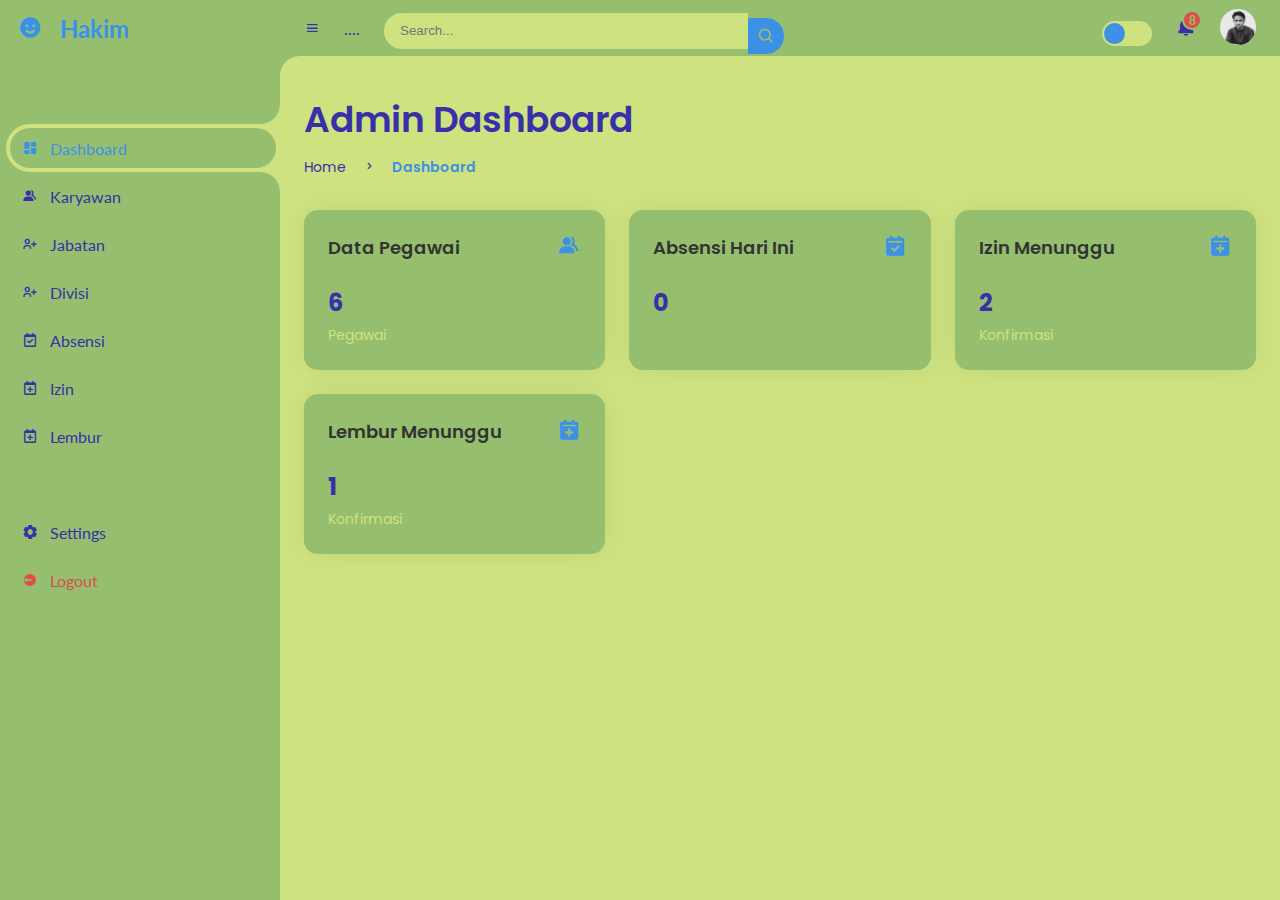
<file: Arif_Rahman_Hakim_05TPLP005/index.html>
<!DOCTYPE html>
<html lang="en">
<head>
	<meta charset="UTF-8">
	<meta name="viewport" content="width=device-width, initial-scale=1.0">

	<!-- Boxicons -->
	<link href='https://unpkg.com/boxicons@2.0.9/css/boxicons.min.css' rel='stylesheet'>
	<!-- My CSS -->
	<link rel="stylesheet" href="style.css">

	<title>Hakim|Sistem informasi Manajemen Karyawan</title>
</head>
<body>


	<!-- SIDEBAR -->
	<section id="sidebar">
		<a href="index.html" class="brand">
			<i class='bx bxs-smile'></i>
			<span class="text">Hakim</span>
		</a>
		<ul class="side-menu top">
			<li class="active">
				<a href="index.html">
					<i class='bx bxs-dashboard' ></i>
					<span class="text">Dashboard</span>
				</a>
			</li>

			<li>
				<a href="karyawan.html">
					<i class='bx bxs-group' ></i>
					<span class="text">Karyawan</span>
				</a>
			</li>
			<li>
				<a href="jabatan.html">
					<i class='bx bx-user-plus' ></i>
					<span class="text">Jabatan</span>
				</a>
			</li>
			<li>
				<a href="divisi.html">
					<i class='bx bx-user-plus' ></i>
					<span class="text">Divisi</span>
				</a>
			</li>
			<li>
				<a href="absensi.html">
					<i class='bx bx-calendar-check' ></i>
					<span class="text">Absensi</span>
				</a>
			</li>
			<li>
				<a href="izin.html">
					<i class='bx bx-calendar-plus' ></i>
					<span class="text">Izin</span>
				</a>
			</li>
			<li>
				<a href="lembur.html">
					<i class='bx bx-calendar-plus' ></i>
					<span class="text">Lembur</span>
				</a>
			</li>
		</ul>
		<ul class="side-menu">
			<li>
				<a href="#">
					<i class='bx bxs-cog' ></i>
					<span class="text">Settings</span>
				</a>
			</li>
			<li>
				<a href="#" class="logout">
					<i class='bx bxs-log-out-circle' ></i>
					<span class="text">Logout</span>
				</a>
			</li>
		</ul>
	</section>
	<!-- SIDEBAR -->



	<!-- CONTENT -->
	<section id="content">
		<!-- NAVBAR -->
		<nav>
			<i class='bx bx-menu' ></i>
			<a href="#" class="nav-link">....</a>
			<form action="#">
				<div class="form-input">
					<input type="search" placeholder="Search...">
					<button type="submit" class="search-btn"><i class='bx bx-search' ></i></button>
				</div>
			</form>
			<input type="checkbox" id="switch-mode" hidden>
			<label for="switch-mode" class="switch-mode"></label>
			<a href="#" class="notification">
				<i class='bx bxs-bell' ></i>
				<span class="num">8</span>
			</a>
			<a href="#" class="profile">
				<img src="img/pp.jpg">
			</a>
		</nav>
		<!-- NAVBAR -->

		<!-- MAIN -->
		<!-- MAIN -->
<main>
    <div class="head-title">
        <div class="left">
            <h1>Admin Dashboard</h1>
            <ul class="breadcrumb">
                <li>
                    <a href="#">Home</a>
                </li>
                <li><i class='bx bx-chevron-right'></i></li>
                <li>
                    <a class="active" href="#">Dashboard</a>
                </li>
            </ul>
        </div>
    </div>

    <div class="dashboard-content">
        <div class="card data-pegawai">
            <div class="card-header">
                <h2>Data Pegawai</h2>
                <i class='bx bxs-group'></i>
            </div>
            <div class="card-body">
                <h3>6</h3>
                <p>Pegawai</p>
            </div>
        </div>

        <div class="card absensi-hari-ini">
            <div class="card-header">
                <h2>Absensi Hari Ini</h2>
                <i class='bx bxs-calendar-check'></i>
            </div>
            <div class="card-body">
                <h3>0</h3>
                <p></p>
            </div>
        </div>

        <div class="card izin-menunggu">
            <div class="card-header">
                <h2>Izin Menunggu</h2>
                <i class='bx bxs-calendar-plus'></i>
            </div>
            <div class="card-body">
                <h3>2</h3>
                <p>Konfirmasi</p>
            </div>
        </div>

        <div class="card lembur-menunggu">
            <div class="card-header">
                <h2>Lembur Menunggu</h2>
                <i class='bx bxs-calendar-plus'></i>
            </div>
            <div class="card-body">
                <h3>1</h3>
                <p>Konfirmasi</p>
            </div>
        </div>
    </div>
</main>
<!-- MAIN -->
		<!-- MAIN -->
	</section>
	<!-- CONTENT -->
	

	<script src="script.js"></script>
</body>
</html>
</file>
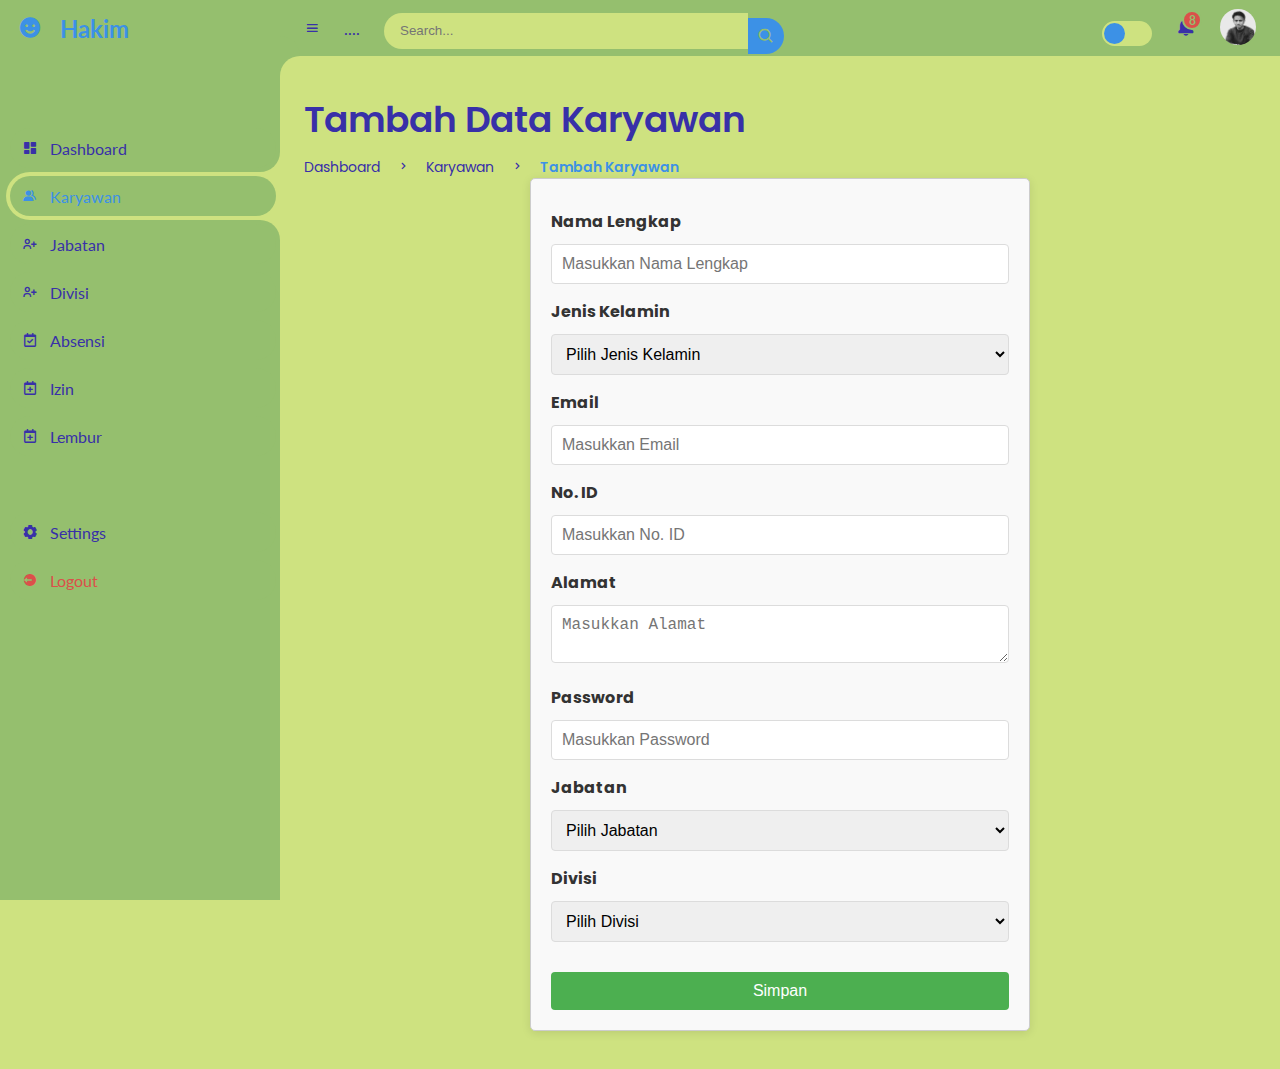
<file: Arif_Rahman_Hakim_05TPLP005/(+tambah-karyawan).html>
<!DOCTYPE html>
<html lang="en">
<head>
	<meta charset="UTF-8">
	<meta name="viewport" content="width=device-width, initial-scale=1.0">

	<!-- Boxicons -->
	<link href='https://unpkg.com/boxicons@2.0.9/css/boxicons.min.css' rel='stylesheet'>
	<!-- My CSS -->
	<link rel="stylesheet" href="style.css">

	<title>+ Tambah Karyawan</title>
</head>
<body>


	<!-- SIDEBAR -->
	<section id="sidebar">
		<a href="index.html" class="brand">
			<i class='bx bxs-smile'></i>
			<span class="text">Hakim</span>
		</a>
		<ul class="side-menu top">
			<li>
				<a href="index.html">
					<i class='bx bxs-dashboard' ></i>
					<span class="text">Dashboard</span>
				</a>
			</li>
			<li class="active">
				<a href="karyawan.html">
					<i class='bx bxs-group' ></i>
					<span class="text">Karyawan</span>
				</a>
			</li>
			<li>
				<a href="jabatan.html">
					<i class='bx bx-user-plus' ></i>
					<span class="text">Jabatan</span>
				</a>
			</li>
			<li>
				<a href="divisi.html">
					<i class='bx bx-user-plus' ></i>
					<span class="text">Divisi</span>
				</a>
			</li>
			<li>
				<a href="absensi.html">
					<i class='bx bx-calendar-check' ></i>
					<span class="text">Absensi</span>
				</a>
			</li>
			<li>
				<a href="izin.html">
					<i class='bx bx-calendar-plus' ></i>
					<span class="text">Izin</span>
				</a>
			</li>
			<li>
				<a href="lembur.html">
					<i class='bx bx-calendar-plus' ></i>
					<span class="text">Lembur</span>
				</a>
			</li>
		</ul>
		<ul class="side-menu">
			<li>
				<a href="#">
					<i class='bx bxs-cog' ></i>
					<span class="text">Settings</span>
				</a>
			</li>
			<li>
				<a href="#" class="logout">
					<i class='bx bxs-log-out-circle' ></i>
					<span class="text">Logout</span>
				</a>
			</li>
		</ul>
	</section>
	<!-- SIDEBAR -->



	<!-- CONTENT -->
	<section id="content">
		<!-- NAVBAR -->
		<nav>
			<i class='bx bx-menu' ></i>
			<a href="#" class="nav-link">....</a>
			<form action="#">
				<div class="form-input">
					<input type="search" placeholder="Search...">
					<button type="submit" class="search-btn"><i class='bx bx-search' ></i></button>
				</div>
			</form>
			<input type="checkbox" id="switch-mode" hidden>
			<label for="switch-mode" class="switch-mode"></label>
			<a href="#" class="notification">
				<i class='bx bxs-bell' ></i>
				<span class="num">8</span>
			</a>
			<a href="#" class="profile">
				<img src="img/pp.jpg">
			</a>
		</nav>
		<!-- NAVBAR -->

<!-- MAIN -->
<main>
    <div class="head-title">
        <div class="left">
            <h1>Tambah Data Karyawan</h1>
            <ul class="breadcrumb">
                <li>
                    <a href="karyawan.html">Dashboard</a>
                </li>
                <li><i class='bx bx-chevron-right'></i></li>
                <li>
                    <a href="karyawan.html">Karyawan</a>
                </li>
                <li><i class='bx bx-chevron-right'></i></li>
                <li>
                    <a class="active" href="#">Tambah Karyawan</a>
                </li>
            </ul>
        </div>
    </div>

    <div class="form-container">
        <form action="#">
            <div class="form-group">
                <label for="nama-lengkap">Nama Lengkap</label>
                <input type="text" id="nama-lengkap" placeholder="Masukkan Nama Lengkap" required>
            </div>
            <div class="form-group">
                <label for="jenis-kelamin">Jenis Kelamin</label>
                <select id="jenis-kelamin" required>
                    <option value="">Pilih Jenis Kelamin</option>
                    <option value="Laki-laki">Laki-laki</option>
                    <option value="Perempuan">Perempuan</option>
                </select>
            </div>
            <div class="form-group">
                <label for="email">Email</label>
                <input type="email" id="email" placeholder="Masukkan Email" required>
            </div>
            <div class="form-group">
                <label for="no-id">No. ID</label>
                <input type="text" id="no-id" placeholder="Masukkan No. ID" required>
            </div>
            <div class="form-group">
                <label for="alamat">Alamat</label>
                <textarea id="alamat" placeholder="Masukkan Alamat" required></textarea>
            </div>
            <div class="form-group">
                <label for="password">Password</label>
                <input type="password" id="password" placeholder="Masukkan Password" required>
            </div>
            <div class="form-group">
                <label for="jabatan">Jabatan</label>
                <select id="jabatan" required>
                    <option value="">Pilih Jabatan</option>
                    <option value="Staff">Staff</option>
                    <option value="Kepala Bagian">Kepala Bagian</option>
                </select>
            </div>
            <div class="form-group">
                <label for="divisi">Divisi</label>
                <select id="divisi" required>
                    <option value="">Pilih Divisi</option>
                    <option value="HRD">HRD</option>
                    <option value="IT">IT</option>
                </select>
            </div>
            <button type="submit" class="btn-submit">Simpan</button>
        </form>
    </div>
</main>
<!-- MAIN -->

	</section>
	<!-- CONTENT -->
	

	<script src="script.js"></script>
</body>
</html>
</file>
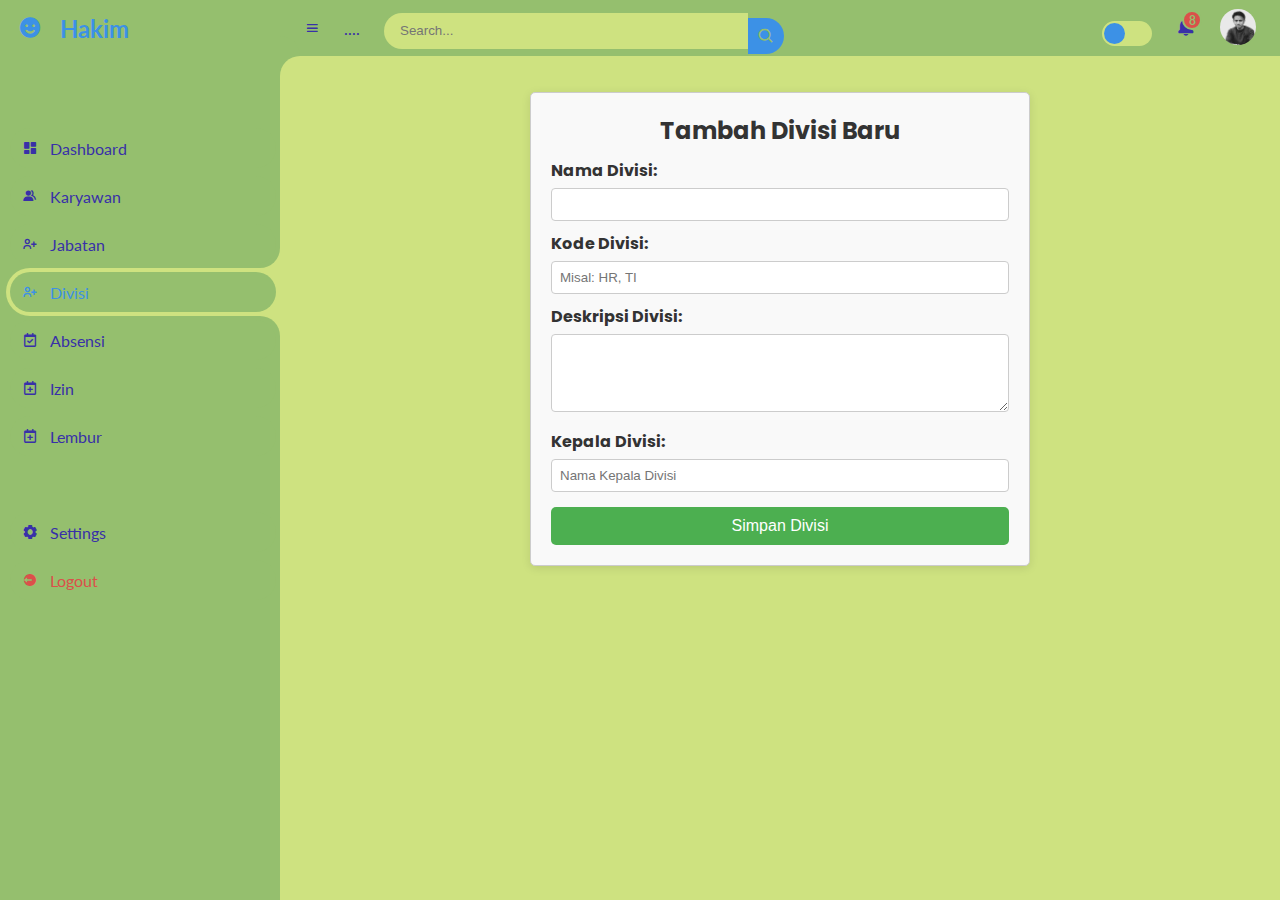
<file: Arif_Rahman_Hakim_05TPLP005/(+tambah_divisi).html>
<!DOCTYPE html>
<html lang="en">
<head>
	<meta charset="UTF-8">
	<meta name="viewport" content="width=device-width, initial-scale=1.0">

	<!-- Boxicons -->
	<link href='https://unpkg.com/boxicons@2.0.9/css/boxicons.min.css' rel='stylesheet'>
	<!-- My CSS -->
	<link rel="stylesheet" href="style.css">

	<title>tambah_divisi</title>
</head>
<body>


	<!-- SIDEBAR -->
	<section id="sidebar">
		<a href="index.html" class="brand">
			<i class='bx bxs-smile'></i>
			<span class="text">Hakim</span>
		</a>
		<ul class="side-menu top">
			<li>
				<a href="index.html">
					<i class='bx bxs-dashboard' ></i>
					<span class="text">Dashboard</span>
				</a>
			</li>

			<li>
				<a href="karyawan.html">
					<i class='bx bxs-group' ></i>
					<span class="text">Karyawan</span>
				</a>
			</li>
			<li>
				<a href="jabatan.html">
					<i class='bx bx-user-plus' ></i>
					<span class="text">Jabatan</span>
				</a>
			</li>
			<li class="active">
				<a href="divisi.html">
					<i class='bx bx-user-plus' ></i>
					<span class="text">Divisi</span>
				</a>
			</li>
			<li>
				<a href="absensi.html">
					<i class='bx bx-calendar-check' ></i>
					<span class="text">Absensi</span>
				</a>
			</li>
			<li>
				<a href="izin.html">
					<i class='bx bx-calendar-plus' ></i>
					<span class="text">Izin</span>
				</a>
			</li>
			<li>
				<a href="lembur.html">
					<i class='bx bx-calendar-plus' ></i>
					<span class="text">Lembur</span>
				</a>
			</li>
		</ul>
		<ul class="side-menu">
			<li>
				<a href="#">
					<i class='bx bxs-cog' ></i>
					<span class="text">Settings</span>
				</a>
			</li>
			<li>
				<a href="#" class="logout">
					<i class='bx bxs-log-out-circle' ></i>
					<span class="text">Logout</span>
				</a>
			</li>
		</ul>
	</section>
	<!-- SIDEBAR -->



	<!-- CONTENT -->
	<section id="content">
		<!-- NAVBAR -->
		<nav>
			<i class='bx bx-menu' ></i>
			<a href="#" class="nav-link">....</a>
			<form action="#">
				<div class="form-input">
					<input type="search" placeholder="Search...">
					<button type="submit" class="search-btn"><i class='bx bx-search' ></i></button>
				</div>
			</form>
			<input type="checkbox" id="switch-mode" hidden>
			<label for="switch-mode" class="switch-mode"></label>
			<a href="#" class="notification">
				<i class='bx bxs-bell' ></i>
				<span class="num">8</span>
			</a>
			<a href="#" class="profile">
				<img src="img/pp.jpg">
			</a>
		</nav>
		<!-- NAVBAR -->

<!-- MAIN -->
<main>
    <div class="form-container">
		<h2>Tambah Divisi Baru</h2>
		<form id="formTambahDivisi" onsubmit="return validateDivisiForm()">
		  <label for="namaDivisi">Nama Divisi:</label>
		  <input type="text" id="namaDivisi" name="namaDivisi" required>
	
		  <label for="kodeDivisi">Kode Divisi:</label>
		  <input type="text" id="kodeDivisi" name="kodeDivisi" placeholder="Misal: HR, TI" required>
	
		  <label for="deskripsiDivisi">Deskripsi Divisi:</label>
		  <textarea id="deskripsiDivisi" name="deskripsiDivisi" rows="4" required></textarea>
	
		  <label for="kepalaDivisi">Kepala Divisi:</label>
		  <input type="text" id="kepalaDivisi" name="kepalaDivisi" placeholder="Nama Kepala Divisi" required>
	
		  <button type="submit">Simpan Divisi</button>
		</form>
	  </div>
</main>
<!-- MAIN -->

	</section>
	<!-- CONTENT -->
	

	<script src="script.js"></script>
</body>
</html>
</file>
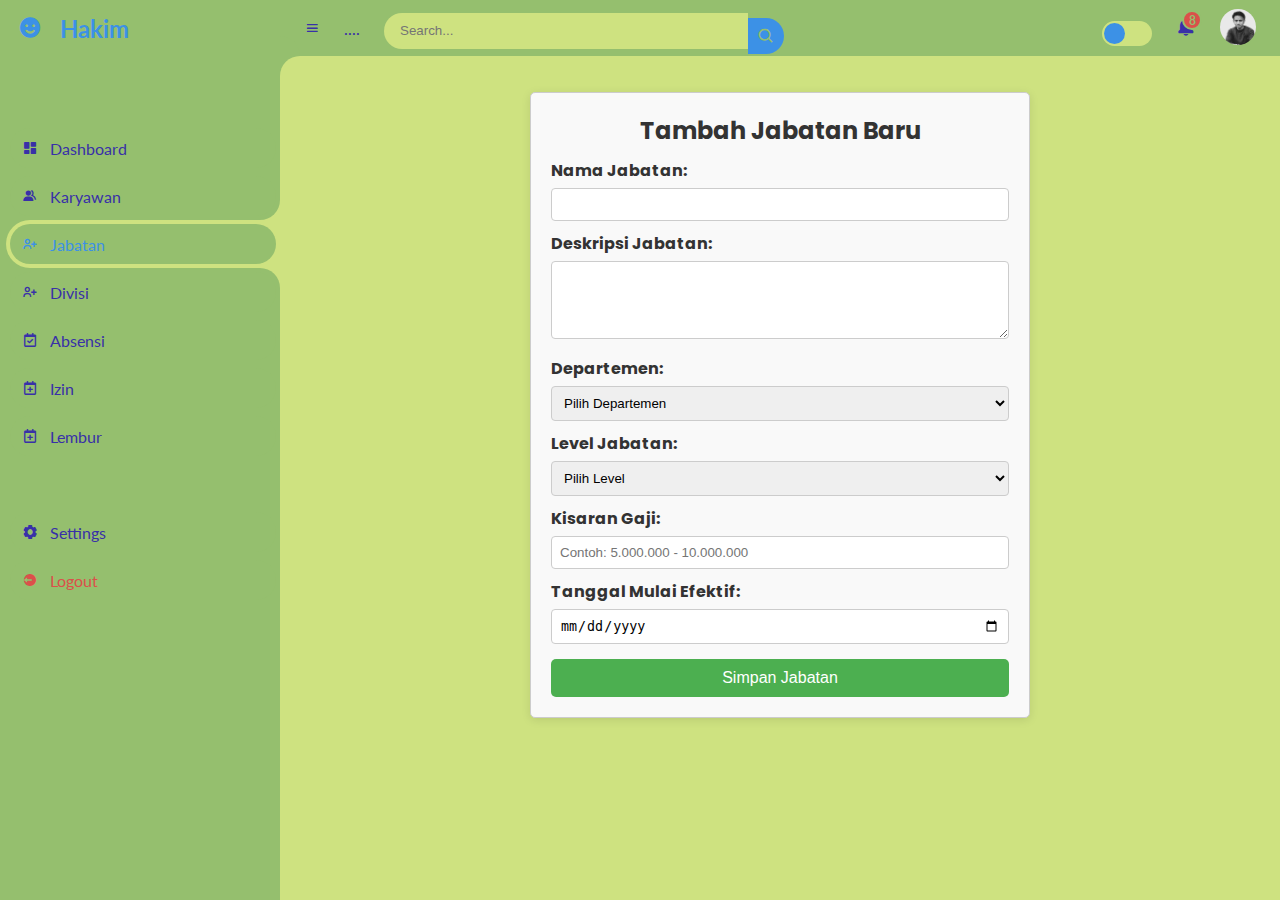
<file: Arif_Rahman_Hakim_05TPLP005/(+tambah_jabatan.html>
<!DOCTYPE html>
<html lang="en">
<head>
	<meta charset="UTF-8">
	<meta name="viewport" content="width=device-width, initial-scale=1.0">

	<!-- Boxicons -->
	<link href='https://unpkg.com/boxicons@2.0.9/css/boxicons.min.css' rel='stylesheet'>
	<!-- My CSS -->
	<link rel="stylesheet" href="style.css">

	<title>Tambah_Jabatan</title>
</head>
<body>


	<!-- SIDEBAR -->
	<section id="sidebar">
		<a href="index.html" class="brand">
			<i class='bx bxs-smile'></i>
			<span class="text">Hakim</span>
		</a>
		<ul class="side-menu top">
			<li>
				<a href="index.html">
					<i class='bx bxs-dashboard' ></i>
					<span class="text">Dashboard</span>
				</a>
			</li>

			<li>
				<a href="karyawan.html">
					<i class='bx bxs-group' ></i>
					<span class="text">Karyawan</span>
				</a>
			</li>
			<li class="active">
				<a href="jabatan.html">
					<i class='bx bx-user-plus' ></i>
					<span class="text">Jabatan</span>
				</a>
			</li>
			<li>
				<a href="divisi.html">
					<i class='bx bx-user-plus' ></i>
					<span class="text">Divisi</span>
				</a>
			</li>
			<li>
				<a href="absensi.html">
					<i class='bx bx-calendar-check' ></i>
					<span class="text">Absensi</span>
				</a>
			</li>
			<li>
				<a href="izin.html">
					<i class='bx bx-calendar-plus' ></i>
					<span class="text">Izin</span>
				</a>
			</li>
			<li>
				<a href="lembur.html">
					<i class='bx bx-calendar-plus' ></i>
					<span class="text">Lembur</span>
				</a>
			</li>
		</ul>
		<ul class="side-menu">
			<li>
				<a href="#">
					<i class='bx bxs-cog' ></i>
					<span class="text">Settings</span>
				</a>
			</li>
			<li>
				<a href="#" class="logout">
					<i class='bx bxs-log-out-circle' ></i>
					<span class="text">Logout</span>
				</a>
			</li>
		</ul>
	</section>
	<!-- SIDEBAR -->



	<!-- CONTENT -->
	<section id="content">
		<!-- NAVBAR -->
		<nav>
			<i class='bx bx-menu' ></i>
			<a href="#" class="nav-link">....</a>
			<form action="#">
				<div class="form-input">
					<input type="search" placeholder="Search...">
					<button type="submit" class="search-btn"><i class='bx bx-search' ></i></button>
				</div>
			</form>
			<input type="checkbox" id="switch-mode" hidden>
			<label for="switch-mode" class="switch-mode"></label>
			<a href="#" class="notification">
				<i class='bx bxs-bell' ></i>
				<span class="num">8</span>
			</a>
			<a href="#" class="profile">
				<img src="img/pp.jpg">
			</a>
		</nav>
		<!-- NAVBAR -->

<!-- MAIN -->
<main>
    <div class="form-container">
		<h2>Tambah Jabatan Baru</h2>
		<form id="formTambahJabatan" onsubmit="return validateForm()">
		  <label for="namaJabatan">Nama Jabatan:</label>
		  <input type="text" id="namaJabatan" name="namaJabatan" required>
	
		  <label for="deskripsi">Deskripsi Jabatan:</label>
		  <textarea id="deskripsi" name="deskripsi" rows="4" required></textarea>
	
		  <label for="departemen">Departemen:</label>
		  <select id="departemen" name="departemen" required>
			<option value="">Pilih Departemen</option>
			<option value="HR">HR</option>
			<option value="Keuangan">Keuangan</option>
			<option value="Teknologi Informasi">Teknologi Informasi</option>
			<!-- Tambahkan pilihan departemen lainnya -->
		  </select>
	
		  <label for="level">Level Jabatan:</label>
		  <select id="level" name="level" required>
			<option value="">Pilih Level</option>
			<option value="Junior">Junior</option>
			<option value="Senior">Senior</option>
			<option value="Manager">Manager</option>
		  </select>
	
		  <label for="gaji">Kisaran Gaji:</label>
		  <input type="text" id="gaji" name="gaji" placeholder="Contoh: 5.000.000 - 10.000.000">
	
		  <label for="tanggalMulai">Tanggal Mulai Efektif:</label>
		  <input type="date" id="tanggalMulai" name="tanggalMulai" required>
	
		  <button type="submit">Simpan Jabatan</button>
		</form>
	  </div>
</main>
<!-- MAIN -->

	</section>
	<!-- CONTENT -->
	

	<script src="script.js"></script>
</body>
</html>
</file>
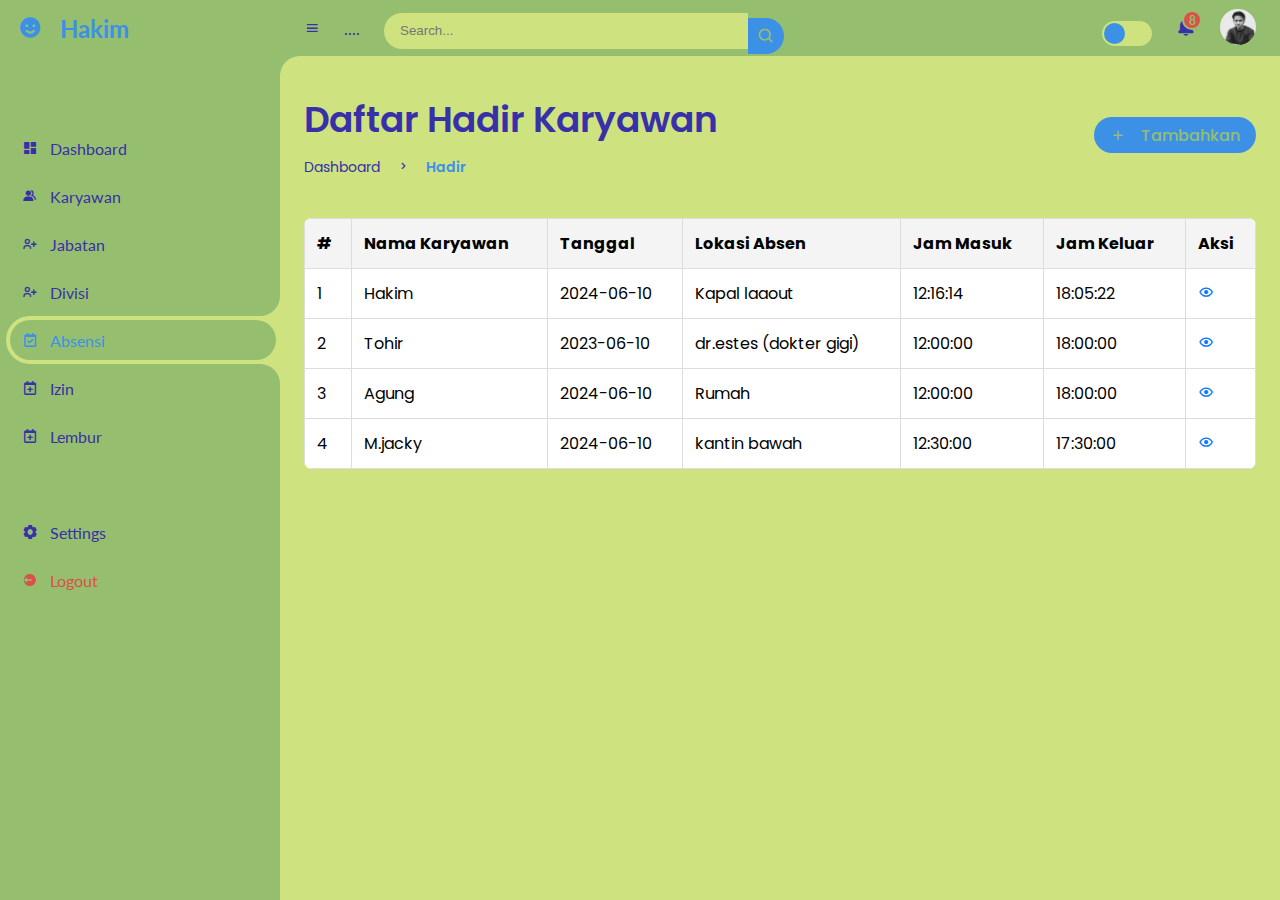
<file: Arif_Rahman_Hakim_05TPLP005/absensi.html>
<!DOCTYPE html>
<html lang="en">
<head>
	<meta charset="UTF-8">
	<meta name="viewport" content="width=device-width, initial-scale=1.0">

	<!-- Boxicons -->
	<link href='https://unpkg.com/boxicons@2.0.9/css/boxicons.min.css' rel='stylesheet'>
	<!-- My CSS -->
	<link rel="stylesheet" href="style.css">

	<title>Absensi</title>
</head>
<body>


	<!-- SIDEBAR -->
	<section id="sidebar">
		<a href="index.html" class="brand">
			<i class='bx bxs-smile'></i>
			<span class="text">Hakim</span>
		</a>
		<ul class="side-menu top">
			<li >
				<a href="index.html">
					<i class='bx bxs-dashboard' ></i>
					<span class="text">Dashboard</span>
				</a>
			</li>

			<li>
				<a href="karyawan.html">
					<i class='bx bxs-group' ></i>
					<span class="text">Karyawan</span>
				</a>
			</li>
			<li>
				<a href="jabatan.html">
					<i class='bx bx-user-plus' ></i>
					<span class="text">Jabatan</span>
				</a>
			</li>
			<li>
				<a href="divisi.html">
					<i class='bx bx-user-plus' ></i>
					<span class="text">Divisi</span>
				</a>
			</li>
			<li class="active">
				<a href="absensi.html">
					<i class='bx bx-calendar-check' ></i>
					<span class="text">Absensi</span>
				</a>
			</li>
			<li>
				<a href="izin.html">
					<i class='bx bx-calendar-plus' ></i>
					<span class="text">Izin</span>
				</a>
			</li>
			<li>
				<a href="lembur.html">
					<i class='bx bx-calendar-plus' ></i>
					<span class="text">Lembur</span>
				</a>
			</li>
		</ul>
		<ul class="side-menu">
			<li>
				<a href="#">
					<i class='bx bxs-cog' ></i>
					<span class="text">Settings</span>
				</a>
			</li>
			<li>
				<a href="#" class="logout">
					<i class='bx bxs-log-out-circle' ></i>
					<span class="text">Logout</span>
				</a>
			</li>
		</ul>
	</section>
	<!-- SIDEBAR -->



	<!-- CONTENT -->
	<section id="content">
		<!-- NAVBAR -->
		<nav>
			<i class='bx bx-menu' ></i>
			<a href="#" class="nav-link">....</a>
			<form action="#">
				<div class="form-input">
					<input type="search" placeholder="Search...">
					<button type="submit" class="search-btn"><i class='bx bx-search' ></i></button>
				</div>
			</form>
			<input type="checkbox" id="switch-mode" hidden>
			<label for="switch-mode" class="switch-mode"></label>
			<a href="#" class="notification">
				<i class='bx bxs-bell' ></i>
				<span class="num">8</span>
			</a>
			<a href="#" class="profile">
				<img src="img/pp.jpg">
			</a>
		</nav>
		<!-- NAVBAR -->

		<main>
			<div class="head-title">
				<div class="left">
					<h1>Daftar Hadir Karyawan</h1>
					<ul class="breadcrumb">
						<li>
							<a href="#">Dashboard</a>
						</li>
						<li><i class='bx bx-chevron-right'></i></li>
						<li>
							<a class="active" href="#">Hadir</a>
						</li>
					</ul>
				</div>
				<a href="#" class="btn-download">
					<i class='bx bx-plus'></i>
					<span class="text">Tambahkan</span>
				</a>
			</div>
		
			<div class="table-responsive">
				<table>
					<thead>
						<tr>
							<th>#</th>
							<th>Nama Karyawan</th>
							<th>Tanggal</th>
							<th>Lokasi Absen</th>
							<th>Jam Masuk</th>
							<th>Jam Keluar</th>
							<th>Aksi</th>
						</tr>
					</thead>
					<tbody>
						<tr>
							<td>1</td>
							<td>Hakim</td>
							<td>2024-06-10</td>
							<td>Kapal laaout</td>
							<td>12:16:14</td>
							<td>18:05:22</td>
							<td><a href="#"><i class='bx bx-show'></i></a></td>
						</tr>
						<tr>
							<td>2</td>
							<td>Tohir</td>
							<td>2023-06-10</td>
							<td>dr.estes (dokter gigi)</td>
							<td>12:00:00</td>
							<td>18:00:00</td>
							<td><a href="#"><i class='bx bx-show'></i></a></td>
						</tr>
						<tr>
							<td>3</td>
							<td>Agung</td>
							<td>2024-06-10</td>
							<td>Rumah</td>
							<td>12:00:00</td>
							<td>18:00:00</td>
							<td><a href="#"><i class='bx bx-show'></i></a></td>
						</tr>
						<tr>
							<td>4</td>
							<td>M.jacky</td>
							<td>2024-06-10</td>
							<td>kantin bawah</td>
							<td>12:30:00</td>
							<td>17:30:00</td>
							<td><a href="#"><i class='bx bx-show'></i></a></td>
						</tr>
					</tbody>
				</table>
			</div>
		</main>

	</section>
	<!-- CONTENT -->
	

	<script src="script.js"></script>
</body>
</html>
</file>
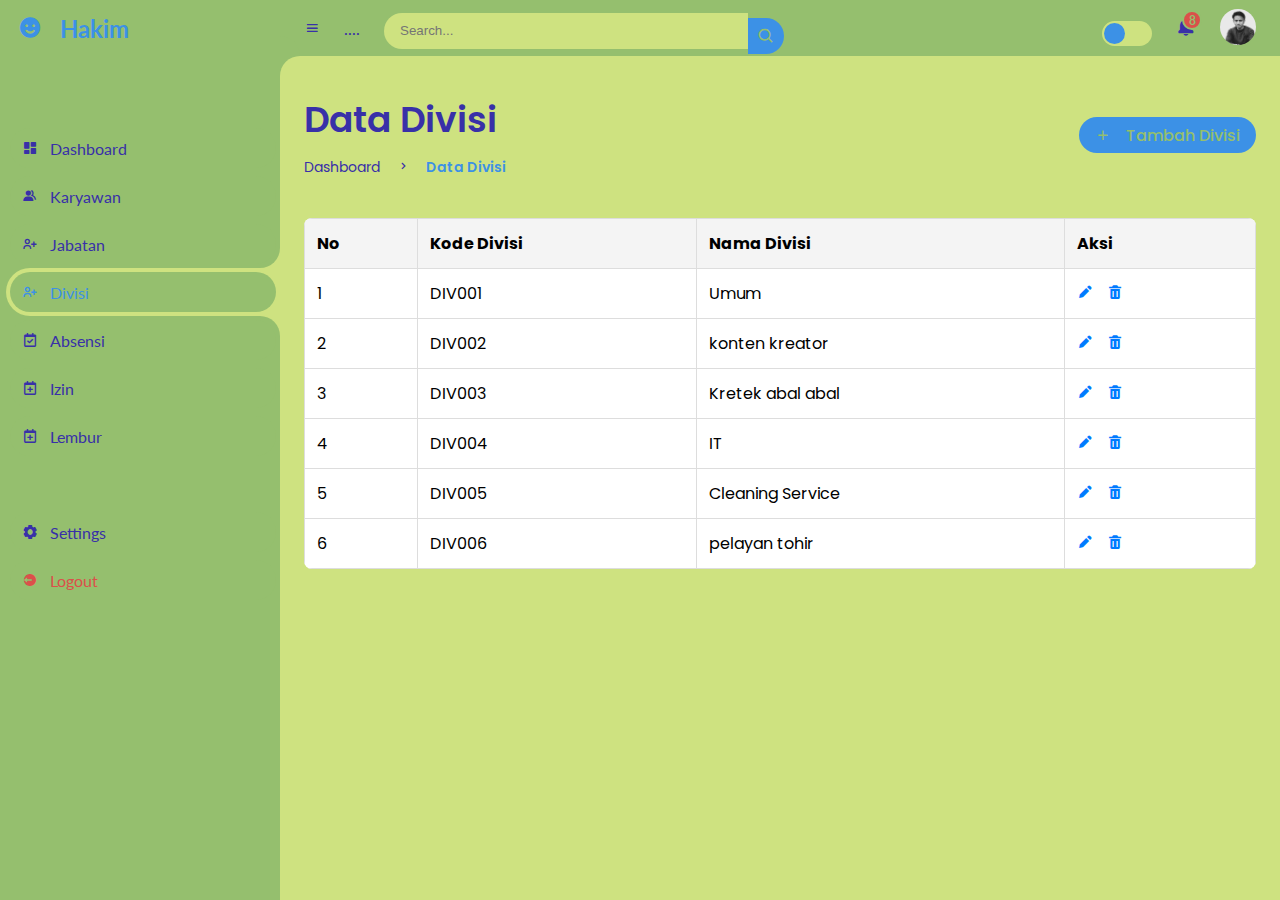
<file: Arif_Rahman_Hakim_05TPLP005/divisi.html>
<!DOCTYPE html>
<html lang="en">
<head>
	<meta charset="UTF-8">
	<meta name="viewport" content="width=device-width, initial-scale=1.0">

	<!-- Boxicons -->
	<link href='https://unpkg.com/boxicons@2.0.9/css/boxicons.min.css' rel='stylesheet'>
	<!-- My CSS -->
	<link rel="stylesheet" href="style.css">

	<title>AdminHub</title>
</head>
<body>


	<!-- SIDEBAR -->
	<section id="sidebar">
		<a href="index.html" class="brand">
			<i class='bx bxs-smile'></i>
			<span class="text">Hakim</span>
		</a>
		<ul class="side-menu top">
			<li>
				<a href="index.html">
					<i class='bx bxs-dashboard' ></i>
					<span class="text">Dashboard</span>
				</a>
			</li>

			<li>
				<a href="karyawan.html">
					<i class='bx bxs-group' ></i>
					<span class="text">Karyawan</span>
				</a>
			</li>
			<li>
				<a href="jabatan.html">
					<i class='bx bx-user-plus' ></i>
					<span class="text">Jabatan</span>
				</a>
			</li>
			<li class="active">
				<a href="divisi.html">
					<i class='bx bx-user-plus' ></i>
					<span class="text">Divisi</span>
				</a>
			</li>
			<li>
				<a href="absensi.html">
					<i class='bx bx-calendar-check' ></i>
					<span class="text">Absensi</span>
				</a>
			</li>
			<li>
				<a href="izin.html">
					<i class='bx bx-calendar-plus' ></i>
					<span class="text">Izin</span>
				</a>
			</li>
			<li>
				<a href="lembur.html">
					<i class='bx bx-calendar-plus' ></i>
					<span class="text">Lembur</span>
				</a>
			</li>
		</ul>
		<ul class="side-menu">
			<li>
				<a href="#">
					<i class='bx bxs-cog' ></i>
					<span class="text">Settings</span>
				</a>
			</li>
			<li>
				<a href="#" class="logout">
					<i class='bx bxs-log-out-circle' ></i>
					<span class="text">Logout</span>
				</a>
			</li>
		</ul>
	</section>
	<!-- SIDEBAR -->



	<!-- CONTENT -->
	<section id="content">
		<!-- NAVBAR -->
		<nav>
			<i class='bx bx-menu' ></i>
			<a href="#" class="nav-link">....</a>
			<form action="#">
				<div class="form-input">
					<input type="search" placeholder="Search...">
					<button type="submit" class="search-btn"><i class='bx bx-search' ></i></button>
				</div>
			</form>
			<input type="checkbox" id="switch-mode" hidden>
			<label for="switch-mode" class="switch-mode"></label>
			<a href="#" class="notification">
				<i class='bx bxs-bell' ></i>
				<span class="num">8</span>
			</a>
			<a href="#" class="profile">
				<img src="img/pp.jpg">
			</a>
		</nav>
		<!-- NAVBAR -->

<!-- MAIN -->
<main>
    <div class="head-title">
        <div class="left">
            <h1>Data Divisi</h1>
            <ul class="breadcrumb">
                <li>
                    <a href="#">Dashboard</a>
                </li>
                <li><i class='bx bx-chevron-right'></i></li>
                <li>
                    <a class="active" href="#">Data Divisi</a>
                </li>
            </ul>
        </div>
        <a href="(+tambah_divisi).html" class="btn-download">
            <i class='bx bx-plus'></i>
            <span class="text">Tambah Divisi</span>
        </a>
    </div>

    <div class="table-responsive">
        <table>
            <thead>
                <tr>
                    <th>No</th>
                    <th>Kode Divisi</th>
                    <th>Nama Divisi</th>
                    <th>Aksi</th>
                </tr>
            </thead>
            <tbody>
                <tr>
                    <td>1</td>
                    <td>DIV001</td>
                    <td>Umum</td>
                    <td>
                        <a href="#" class="edit"><i class='bx bxs-pencil'></i></a>
                        <a href="#" class="delete"><i class='bx bxs-trash'></i></a>
                    </td>
                </tr>
                <tr>
                    <td>2</td>
                    <td>DIV002</td>
                    <td>konten kreator </td>
                    <td>
                        <a href="#" class="edit"><i class='bx bxs-pencil'></i></a>
                        <a href="#" class="delete"><i class='bx bxs-trash'></i></a>
                    </td>
                </tr>
                <tr>
                    <td>3</td>
                    <td>DIV003</td>
                    <td>Kretek abal abal</td>
                    <td>
                        <a href="#" class="edit"><i class='bx bxs-pencil'></i></a>
                        <a href="#" class="delete"><i class='bx bxs-trash'></i></a>
                    </td>
                </tr>
                <tr>
                    <td>4</td>
                    <td>DIV004</td>
                    <td>IT</td>
                    <td>
                        <a href="#" class="edit"><i class='bx bxs-pencil'></i></a>
                        <a href="#" class="delete"><i class='bx bxs-trash'></i></a>
                    </td>
                </tr>
                <tr>
                    <td>5</td>
                    <td>DIV005</td>
                    <td>Cleaning Service</td>
                    <td>
                        <a href="#" class="edit"><i class='bx bxs-pencil'></i></a>
                        <a href="#" class="delete"><i class='bx bxs-trash'></i></a>
                    </td>
                </tr>
                <tr>
                    <td>6</td>
                    <td>DIV006</td>
                    <td>pelayan tohir</td>
                    <td>
                        <a href="#" class="edit"><i class='bx bxs-pencil'></i></a>
                        <a href="#" class="delete"><i class='bx bxs-trash'></i></a>
                    </td>
                </tr>
            </tbody>
        </table>
    </div>
</main>
<!-- MAIN -->

	</section>
	<!-- CONTENT -->
	

	<script src="script.js"></script>
</body>
</html>
</file>
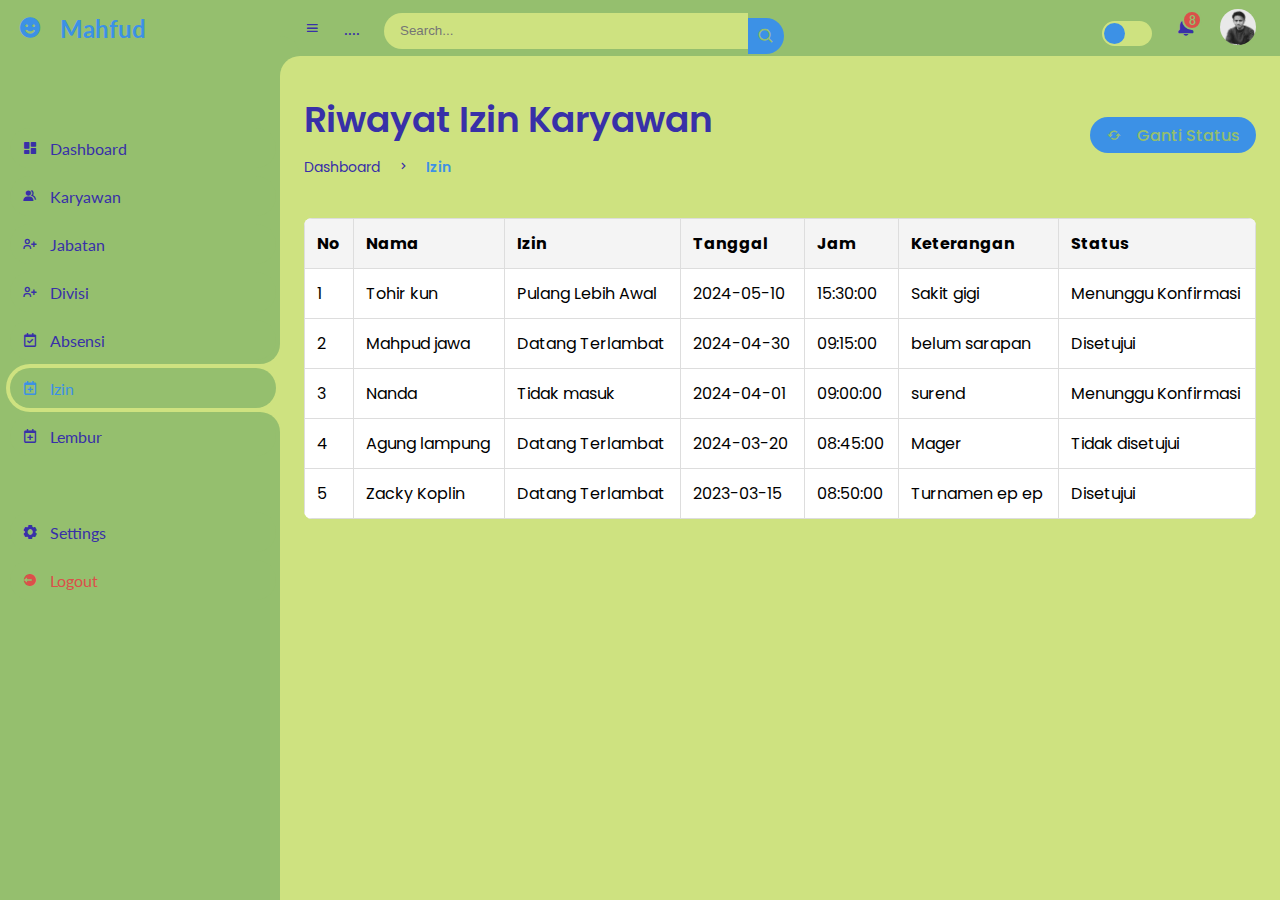
<file: Arif_Rahman_Hakim_05TPLP005/izin.html>
<!DOCTYPE html>
<html lang="en">
<head>
	<meta charset="UTF-8">
	<meta name="viewport" content="width=device-width, initial-scale=1.0">

	<!-- Boxicons -->
	<link href='https://unpkg.com/boxicons@2.0.9/css/boxicons.min.css' rel='stylesheet'>
	<!-- My CSS -->
	<link rel="stylesheet" href="style.css">

	<title>Izin</title>
</head>
<body>


	<!-- SIDEBAR -->
	<section id="sidebar">
		<a href="index.html" class="brand">
			<i class='bx bxs-smile'></i>
			<span class="text">Mahfud</span>
		</a>
		<ul class="side-menu top">
			<li>
				<a href="index.html">
					<i class='bx bxs-dashboard' ></i>
					<span class="text">Dashboard</span>
				</a>
			</li>

			<li>
				<a href="karyawan.html">
					<i class='bx bxs-group' ></i>
					<span class="text">Karyawan</span>
				</a>
			</li>
			<li>
				<a href="jabatan.html">
					<i class='bx bx-user-plus' ></i>
					<span class="text">Jabatan</span>
				</a>
			</li>
			<li>
				<a href="divisi.html">
					<i class='bx bx-user-plus' ></i>
					<span class="text">Divisi</span>
				</a>
			</li>
			<li>
				<a href="absensi.html">
					<i class='bx bx-calendar-check' ></i>
					<span class="text">Absensi</span>
				</a>
			</li>
			<li class="active">
				<a href="izin.html">
					<i class='bx bx-calendar-plus' ></i>
					<span class="text">Izin</span>
				</a>
			</li>
			<li>
				<a href="lembur.html">
					<i class='bx bx-calendar-plus' ></i>
					<span class="text">Lembur</span>
				</a>
			</li>
		</ul>
		<ul class="side-menu">
			<li>
				<a href="#">
					<i class='bx bxs-cog' ></i>
					<span class="text">Settings</span>
				</a>
			</li>
			<li>
				<a href="#" class="logout">
					<i class='bx bxs-log-out-circle' ></i>
					<span class="text">Logout</span>
				</a>
			</li>
		</ul>
	</section>
	<!-- SIDEBAR -->



	<!-- CONTENT -->
	<section id="content">
		<!-- NAVBAR -->
		<nav>
			<i class='bx bx-menu' ></i>
			<a href="#" class="nav-link">....</a>
			<form action="#">
				<div class="form-input">
					<input type="search" placeholder="Search...">
					<button type="submit" class="search-btn"><i class='bx bx-search' ></i></button>
				</div>
			</form>
			<input type="checkbox" id="switch-mode" hidden>
			<label for="switch-mode" class="switch-mode"></label>
			<a href="#" class="notification">
				<i class='bx bxs-bell' ></i>
				<span class="num">8</span>
			</a>
			<a href="#" class="profile">
				<img src="img/pp.jpg">
			</a>
		</nav>
		<!-- NAVBAR -->

		<!-- MAIN -->
		<main>
			<div class="head-title">
				<div class="left">
					<h1>Riwayat Izin Karyawan</h1>
					<ul class="breadcrumb">
						<li>
							<a href="#">Dashboard</a>
						</li>
						<li><i class='bx bx-chevron-right'></i></li>
						<li>
							<a class="active" href="#">Izin</a>
						</li>
					</ul>
				</div>
				<a href="#" class="btn-download">
					<i class='bx bx-refresh'></i>
					<span class="text">Ganti Status</span>
				</a>
			</div>
		
			<div class="table-responsive">
				<table>
					<thead>
						<tr>
							<th>No</th>
							<th>Nama</th>
							<th>Izin</th>
							<th>Tanggal</th>
							<th>Jam</th>
							<th>Keterangan</th>
							<th>Status</th>
						</tr>
					</thead>
					<tbody>
						<tr>
							<td>1</td>
							<td>Tohir kun</td>
							<td>Pulang Lebih Awal</td>
							<td>2024-05-10</td>
							<td>15:30:00</td>
							<td>Sakit gigi</td>
							<td>Menunggu Konfirmasi</td>
						</tr>
						<tr>
							<td>2</td>
							<td>Mahpud jawa</td>
							<td>Datang Terlambat</td>
							<td>2024-04-30</td>
							<td>09:15:00</td>
							<td>belum sarapan</td>
							<td>Disetujui</td>
						</tr>
						<tr>
							<td>3</td>
							<td>Nanda</td>
							<td>Tidak masuk</td>
							<td>2024-04-01</td>
							<td>09:00:00</td>
							<td>surend</td>
							<td>Menunggu Konfirmasi</td>
						</tr>
						<tr>
							<td>4</td>
							<td>Agung lampung</td>
							<td>Datang Terlambat</td>
							<td>2024-03-20</td>
							<td>08:45:00</td>
							<td>Mager</td>
							<td>Tidak disetujui</td>
						</tr>
						<tr>
							<td>5</td>
							<td>Zacky Koplin</td>
							<td>Datang Terlambat</td>
							<td>2023-03-15</td>
							<td>08:50:00</td>
							<td>Turnamen ep ep</td>
							<td>Disetujui</td>
						</tr>
					</tbody>
				</table>
			</div>
		</main>
		<!-- MAIN -->
	</section>
	<!-- CONTENT -->
	

	<script src="script.js"></script>
</body>
</html>
</file>
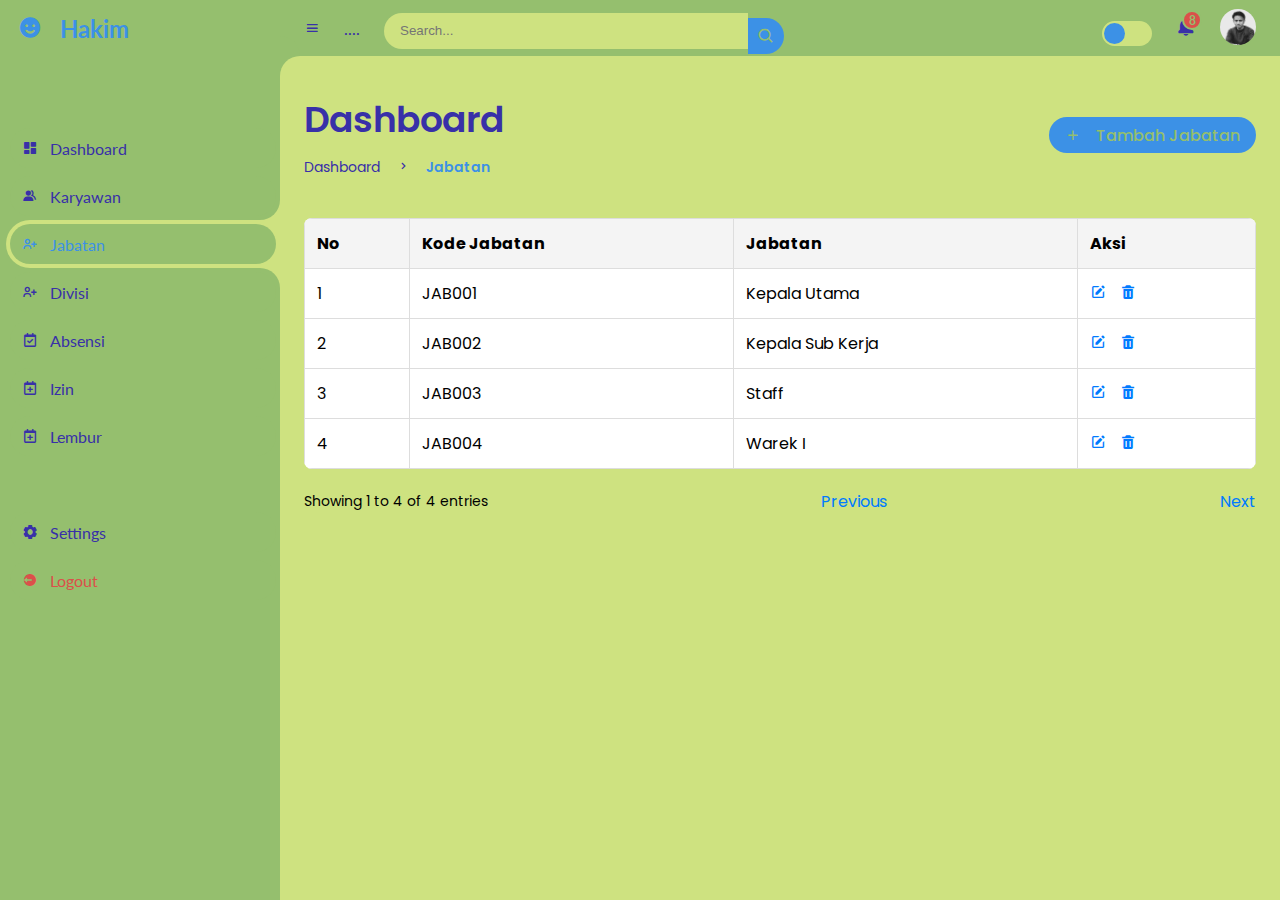
<file: Arif_Rahman_Hakim_05TPLP005/jabatan.html>
<!DOCTYPE html>
<html lang="en">
<head>
	<meta charset="UTF-8">
	<meta name="viewport" content="width=device-width, initial-scale=1.0">

	<!-- Boxicons -->
	<link href='https://unpkg.com/boxicons@2.0.9/css/boxicons.min.css' rel='stylesheet'>
	<!-- My CSS -->
	<link rel="stylesheet" href="style.css">

	<title>Jabatan</title>
</head>
<body>


	<!-- SIDEBAR -->
	<section id="sidebar">
		<a href="index.html" class="brand">
			<i class='bx bxs-smile'></i>
			<span class="text">Hakim</span>
		</a>
		<ul class="side-menu top">
			<li>
				<a href="index.html">
					<i class='bx bxs-dashboard' ></i>
					<span class="text">Dashboard</span>
				</a>
			</li>

			<li>
				<a href="karyawan.html">
					<i class='bx bxs-group' ></i>
					<span class="text">Karyawan</span>
				</a>
			</li>
			<li class="active">
				<a href="jabatan.html">
					<i class='bx bx-user-plus' ></i>
					<span class="text">Jabatan</span>
				</a>
			</li>
			<li>
				<a href="divisi.html">
					<i class='bx bx-user-plus' ></i>
					<span class="text">Divisi</span>
				</a>
			</li>
			<li>
				<a href="absensi.html">
					<i class='bx bx-calendar-check' ></i>
					<span class="text">Absensi</span>
				</a>
			</li>
			<li>
				<a href="izin.html">
					<i class='bx bx-calendar-plus' ></i>
					<span class="text">Izin</span>
				</a>
			</li>
			<li>
				<a href="lembur.html">
					<i class='bx bx-calendar-plus' ></i>
					<span class="text">Lembur</span>
				</a>
			</li>
		</ul>
		<ul class="side-menu">
			<li>
				<a href="#">
					<i class='bx bxs-cog' ></i>
					<span class="text">Settings</span>
				</a>
			</li>
			<li>
				<a href="#" class="logout">
					<i class='bx bxs-log-out-circle' ></i>
					<span class="text">Logout</span>
				</a>
			</li>
		</ul>
	</section>
	<!-- SIDEBAR -->



	<!-- CONTENT -->
	<section id="content">
		<!-- NAVBAR -->
		<nav>
			<i class='bx bx-menu' ></i>
			<a href="#" class="nav-link">....</a>
			<form action="#">
				<div class="form-input">
					<input type="search" placeholder="Search...">
					<button type="submit" class="search-btn"><i class='bx bx-search' ></i></button>
				</div>
			</form>
			<input type="checkbox" id="switch-mode" hidden>
			<label for="switch-mode" class="switch-mode"></label>
			<a href="#" class="notification">
				<i class='bx bxs-bell' ></i>
				<span class="num">8</span>
			</a>
			<a href="#" class="profile">
				<img src="img/pp.jpg">
			</a>
		</nav>
		<!-- NAVBAR -->

<!-- MAIN -->
<main>
    <div class="head-title">
        <div class="left">
            <h1>Dashboard</h1>
            <ul class="breadcrumb">
                <li>
                    <a href="#">Dashboard</a>
                </li>
                <li><i class='bx bx-chevron-right'></i></li>
                <li>
                    <a class="active" href="jabatan.html">Jabatan</a>
                </li>
            </ul>
        </div>
        <a href="(+tambah_jabatan.html" class="btn-download">
            <i class='bx bx-plus'></i>
            <span class="text">Tambah Jabatan</span>
        </a>
    </div>

    <div class="table-responsive">
        <table>
            <thead>
                <tr>
                    <th>No</th>
                    <th>Kode Jabatan</th>
                    <th>Jabatan</th>
                    <th>Aksi</th>
                </tr>
            </thead>
            <tbody>
                <tr>
                    <td>1</td>
                    <td>JAB001</td>
                    <td>Kepala Utama</td>
                    <td>
                        <a href="#" class="edit"><i class='bx bxs-edit'></i></a>
                        <a href="#" class="delete"><i class='bx bxs-trash'></i></a>
                    </td>
                </tr>
                <tr>
                    <td>2</td>
                    <td>JAB002</td>
                    <td>Kepala Sub Kerja</td>
                    <td>
                        <a href="#" class="edit"><i class='bx bxs-edit'></i></a>
                        <a href="#" class="delete"><i class='bx bxs-trash'></i></a>
                    </td>
                </tr>
                <tr>
                    <td>3</td>
                    <td>JAB003</td>
                    <td>Staff</td>
                    <td>
                        <a href="#" class="edit"><i class='bx bxs-edit'></i></a>
                        <a href="#" class="delete"><i class='bx bxs-trash'></i></a>
                    </td>
                </tr>
                <tr>
                    <td>4</td>
                    <td>JAB004</td>
                    <td>Warek I</td>
                    <td>
                        <a href="#" class="edit"><i class='bx bxs-edit'></i></a>
                        <a href="#" class="delete"><i class='bx bxs-trash'></i></a>
                    </td>
                </tr>
            </tbody>
        </table>
        <div class="pagination">
            <span>Showing 1 to 4 of 4 entries</span>
            <a href="#" class="prev">Previous</a>
            <a href="#" class="next">Next</a>
        </div>
    </div>
</main>
<!-- MAIN -->

	</section>
	<!-- CONTENT -->
	

	<script src="script.js"></script>
</body>
</html>
</file>
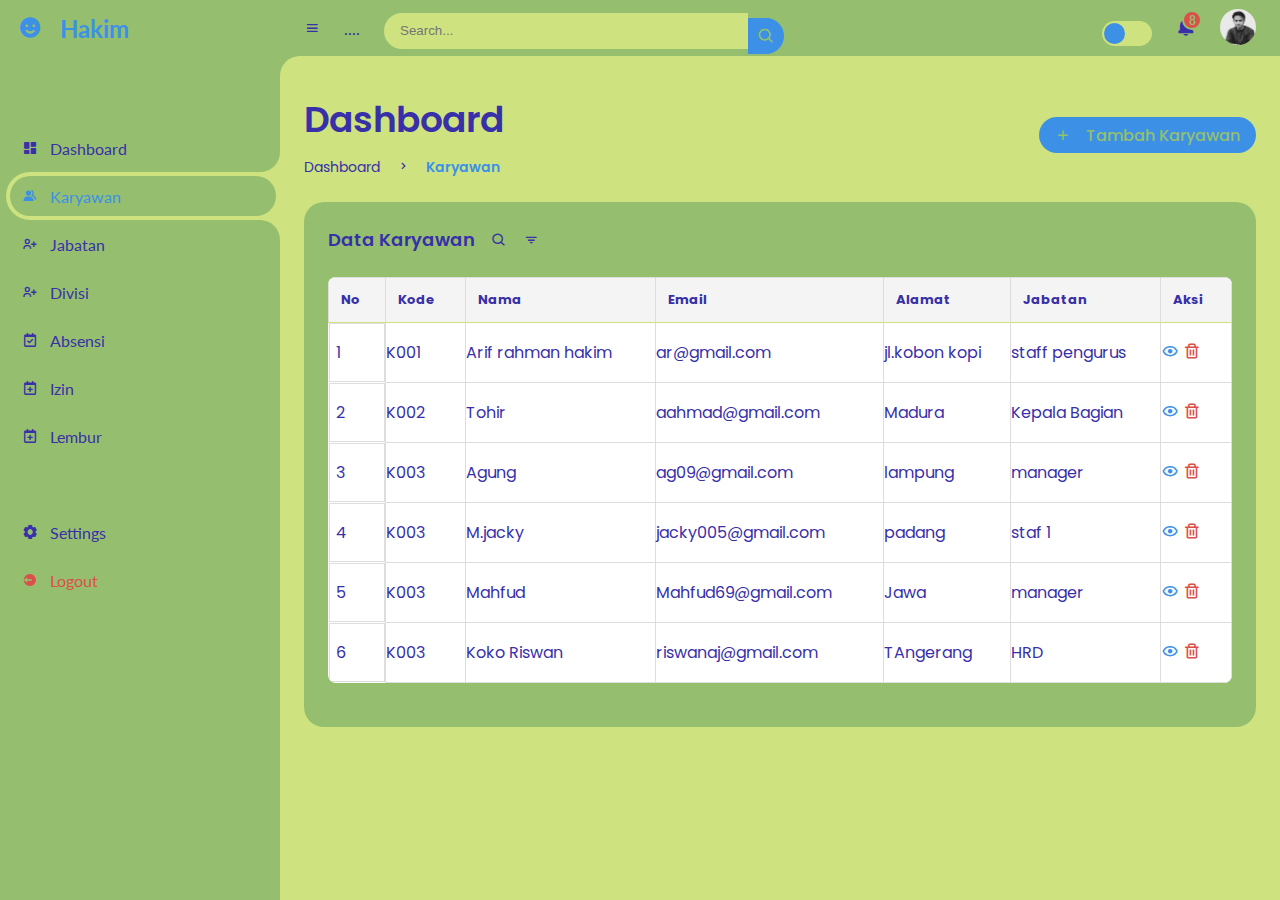
<file: Arif_Rahman_Hakim_05TPLP005/karyawan.html>
<!DOCTYPE html>
<html lang="en">
<head>
	<meta charset="UTF-8">
	<meta name="viewport" content="width=device-width, initial-scale=1.0">

	<!-- Boxicons -->
	<link href='https://unpkg.com/boxicons@2.0.9/css/boxicons.min.css' rel='stylesheet'>
	<!-- My CSS -->
	<link rel="stylesheet" href="style.css">

	<title>Karyawan</title>
</head>
<body>


	<!-- SIDEBAR -->
	<section id="sidebar">
		<a href="index.html" class="brand">
			<i class='bx bxs-smile'></i>
			<span class="text">Hakim</span>
		</a>
		<ul class="side-menu top">
			<li>
				<a href="index.html">
					<i class='bx bxs-dashboard' ></i>
					<span class="text">Dashboard</span>
				</a>
			</li>
			<li class="active">
				<a href="karyawan.html">
					<i class='bx bxs-group' ></i>
					<span class="text">Karyawan</span>
				</a>
			</li>
			<li>
				<a href="jabatan.html">
					<i class='bx bx-user-plus' ></i>
					<span class="text">Jabatan</span>
				</a>
			</li>
			<li>
				<a href="divisi.html">
					<i class='bx bx-user-plus' ></i>
					<span class="text">Divisi</span>
				</a>
			</li>
			<li>
				<a href="absensi.html">
					<i class='bx bx-calendar-check' ></i>
					<span class="text">Absensi</span>
				</a>
			</li>
			<li>
				<a href="izin.html">
					<i class='bx bx-calendar-plus' ></i>
					<span class="text">Izin</span>
				</a>
			</li>
			<li>
				<a href="lembur.html">
					<i class='bx bx-calendar-plus' ></i>
					<span class="text">Lembur</span>
				</a>
			</li>
		</ul>
		<ul class="side-menu">
			<li>
				<a href="#">
					<i class='bx bxs-cog' ></i>
					<span class="text">Settings</span>
				</a>
			</li>
			<li>
				<a href="#" class="logout">
					<i class='bx bxs-log-out-circle' ></i>
					<span class="text">Logout</span>
				</a>
			</li>
		</ul>
	</section>
	<!-- SIDEBAR -->



	<!-- CONTENT -->
	<section id="content">
		<!-- NAVBAR -->
		<nav>
			<i class='bx bx-menu' ></i>
			<a href="#" class="nav-link">....</a>
			<form action="#">
				<div class="form-input">
					<input type="search" placeholder="Search...">
					<button type="submit" class="search-btn"><i class='bx bx-search' ></i></button>
				</div>
			</form>
			<input type="checkbox" id="switch-mode" hidden>
			<label for="switch-mode" class="switch-mode"></label>
			<a href="#" class="notification">
				<i class='bx bxs-bell' ></i>
				<span class="num">8</span>
			</a>
			<a href="#" class="profile">
				<img src="img/pp.jpg">
			</a>
		</nav>
		<!-- NAVBAR -->

		<!-- MAIN -->
<main>
    <div class="head-title">
        <div class="left">
            <h1>Dashboard</h1>
            <ul class="breadcrumb">
                <li>
                    <a href="karyawan.html">Dashboard</a>
                </li>
                <li><i class='bx bx-chevron-right'></i></li>
                <li>
                    <a class="active" href="#">Karyawan</a>
                </li>
            </ul>
        </div>
        <a href="(+tambah-karyawan).html" class="btn-download">
            <i class='bx bx-plus'></i>
            <span class="text">Tambah Karyawan</span>
        </a>
    </div>

    <div class="table-data">
        <div class="order">
            <div class="head">
                <h3>Data Karyawan</h3>
                <i class='bx bx-search'></i>
                <i class='bx bx-filter'></i>
            </div>
            <table>
                <thead>
                    <tr>
                        <th>No</th>
                        <th>Kode</th>
                        <th>Nama</th>
                        <th>Email</th>
                        <th>Alamat</th>
                        <th>Jabatan</th>
                        <th>Aksi</th>
                    </tr>
                </thead>
                <tbody>
                    <tr>
                        <td>1</td>
                        <td>K001</td>
                        <td>Arif rahman hakim</td>
                        <td>ar@gmail.com</td>
                        <td>jl.kobon kopi</td>
                        <td>staff pengurus</td>
                        <td>
                            <a href="#" class="eye"><i class='bx bx-show'></i></a>
                            <a href="#" class="delete"><i class='bx bx-trash'></i></a>
                        </td>
                    </tr>
                    <tr>
                        <td>2</td>
                        <td>K002</td>
                        <td>Tohir</td>
                        <td>aahmad@gmail.com</td>
                        <td>Madura</td>
                        <td>Kepala Bagian</td>
                        <td>
                            <a href="#" class="eye"><i class='bx bx-show'></i></a>
                            <a href="#" class="delete"><i class='bx bx-trash'></i></a>
                        </td>
                    </tr>
                    <tr>
                        <td>3</td>
                        <td>K003</td>
                        <td>Agung</td>
                        <td>ag09@gmail.com</td>
                        <td>lampung</td>
                        <td>manager</td>
                        <td>
                            <a href="#" class="eye"><i class='bx bx-show'></i></a>
                            <a href="#" class="delete"><i class='bx bx-trash'></i></a>
                        </td>
                    <tr>
                        <td>4</td>
                        <td>K003</td>
                        <td>M.jacky</td>
                        <td>jacky005@gmail.com</td>
                        <td>padang</td>
                        <td>staf 1</td>
                        <td>
                            <a href="#" class="eye"><i class='bx bx-show'></i></a>
                            <a href="#" class="delete"><i class='bx bx-trash'></i></a>
                        </td>
                    <tr>
                        <td>5</td>
                        <td>K003</td>
                        <td>Mahfud</td>
                        <td>Mahfud69@gmail.com</td>
                        <td>Jawa</td>
                        <td>manager</td>
                        <td>
                            <a href="#" class="eye"><i class='bx bx-show'></i></a>
                            <a href="#" class="delete"><i class='bx bx-trash'></i></a>
                        </td>
                    <tr>
                        <td>6</td>
                        <td>K003</td>
                        <td>Koko Riswan</td>
                        <td>riswanaj@gmail.com</td>
                        <td>TAngerang</td>
                        <td>HRD</td>
                        <td>
                            <a href="#" class="eye"><i class='bx bx-show'></i></a>
                            <a href="#" class="delete"><i class='bx bx-trash'></i></a>
                        </td>
                    </tr>
                </tbody>
            </table>
        </div>
    </div>
</main>
<!-- MAIN -->
	</section>
	<!-- CONTENT -->
	

	<script src="script.js"></script>
</body>
</html>
</file>
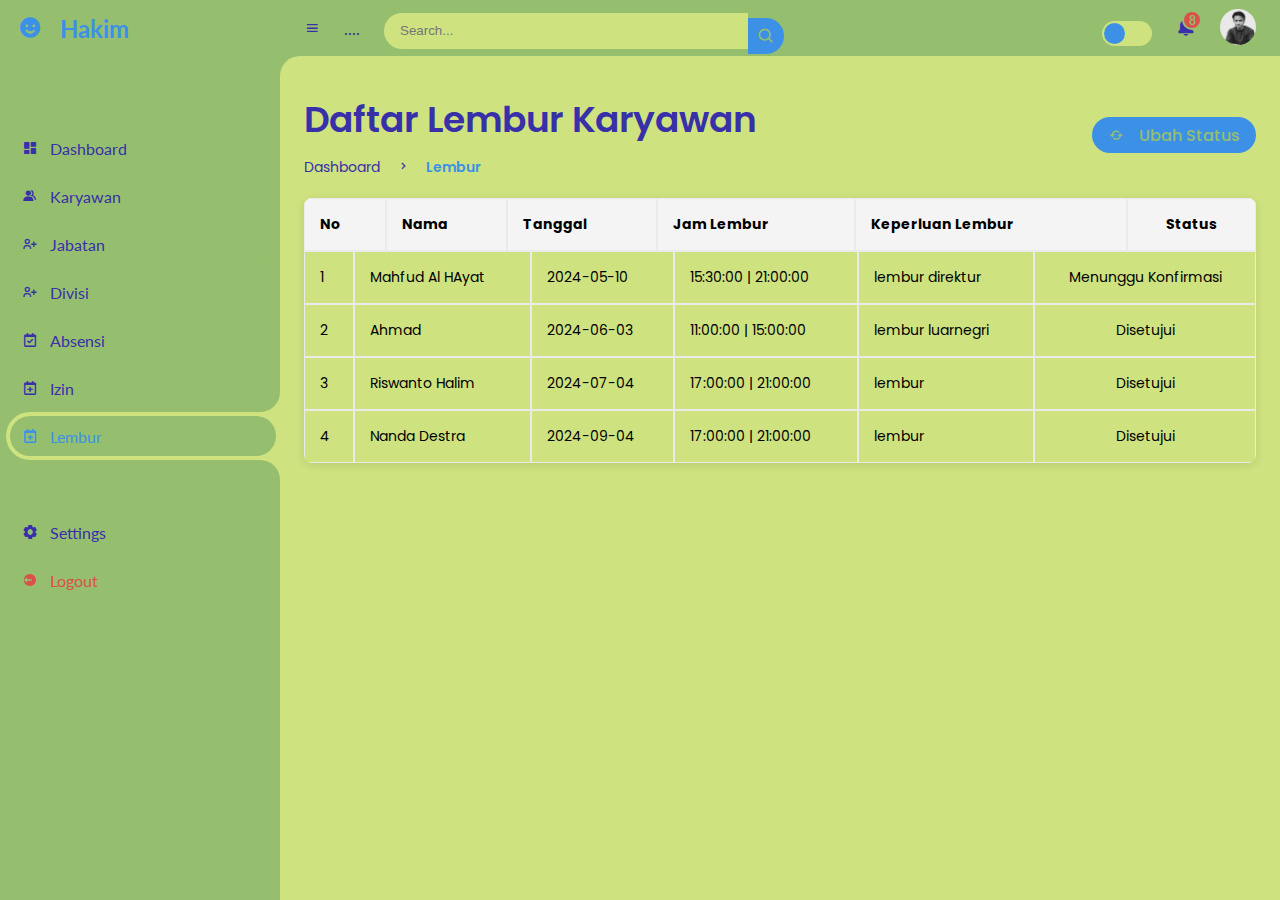
<file: Arif_Rahman_Hakim_05TPLP005/lembur.html>
<!DOCTYPE html>
<html lang="en">
<head>
	<meta charset="UTF-8">
	<meta name="viewport" content="width=device-width, initial-scale=1.0">

	<!-- Boxicons -->
	<link href='https://unpkg.com/boxicons@2.0.9/css/boxicons.min.css' rel='stylesheet'>
	<!-- My CSS -->
	<link rel="stylesheet" href="style.css">

	<title>Lembur</title>
</head>
<body>


	<!-- SIDEBAR -->
	<section id="sidebar">
		<a href="index.html" class="brand">
			<i class='bx bxs-smile'></i>
			<span class="text">Hakim</span>
		</a>
		<ul class="side-menu top">
			<li>
				<a href="index.html">
					<i class='bx bxs-dashboard' ></i>
					<span class="text">Dashboard</span>
				</a>
			</li>

			<li>
				<a href="karyawan.html">
					<i class='bx bxs-group' ></i>
					<span class="text">Karyawan</span>
				</a>
			</li>
			<li>
				<a href="jabatan.html">
					<i class='bx bx-user-plus' ></i>
					<span class="text">Jabatan</span>
				</a>
			</li>
			<li>
				<a href="divisi.html">
					<i class='bx bx-user-plus' ></i>
					<span class="text">Divisi</span>
				</a>
			</li>
			<li>
				<a href="absensi.html">
					<i class='bx bx-calendar-check' ></i>
					<span class="text">Absensi</span>
				</a>
			</li>
			<li>
				<a href="izin.html">
					<i class='bx bx-calendar-plus' ></i>
					<span class="text">Izin</span>
				</a>
			</li>
			<li class="active">
				<a href="lembur.html">
					<i class='bx bx-calendar-plus' ></i>
					<span class="text">Lembur</span>
				</a>
			</li>
		</ul>
		<ul class="side-menu">
			<li>
				<a href="#">
					<i class='bx bxs-cog' ></i>
					<span class="text">Settings</span>
				</a>
			</li>
			<li>
				<a href="#" class="logout">
					<i class='bx bxs-log-out-circle' ></i>
					<span class="text">Logout</span>
				</a>
			</li>
		</ul>
	</section>
	<!-- SIDEBAR -->



	<!-- CONTENT -->
	<section id="content">
		<!-- NAVBAR -->
		<nav>
			<i class='bx bx-menu' ></i>
			<a href="#" class="nav-link">....</a>
			<form action="#">
				<div class="form-input">
					<input type="search" placeholder="Search...">
					<button type="submit" class="search-btn"><i class='bx bx-search' ></i></button>
				</div>
			</form>
			<input type="checkbox" id="switch-mode" hidden>
			<label for="switch-mode" class="switch-mode"></label>
			<a href="#" class="notification">
				<i class='bx bxs-bell' ></i>
				<span class="num">8</span>
			</a>
			<a href="#" class="profile">
				<img src="img/pp.jpg">
			</a>
		</nav>
		<!-- NAVBAR -->

<!-- MAIN -->
<main>
    <div class="head-title">
        <div class="left">
            <h1>Daftar Lembur Karyawan</h1>
            <ul class="breadcrumb">
                <li>
                    <a href="#">Dashboard</a>
                </li>
                <li><i class='bx bx-chevron-right'></i></li>
                <li>
                    <a class="active" href="#">Lembur</a>
                </li>
            </ul>
        </div>
        <a href="#" class="btn-download">
            <i class='bx bx-refresh'></i>
            <span class="text">Ubah Status</span>
        </a>
    </div>

    <div class="table-container">
        <div class="table-header">
            <div class="table-row">
                <div class="table-cell">No</div>
                <div class="table-cell">Nama</div>
                <div class="table-cell">Tanggal</div>
                <div class="table-cell">Jam Lembur</div>
                <div class="table-cell">Keperluan Lembur</div>
                <div class="table-cell">Status</div>
            </div>
        </div>
        <div class="table-body">
            <div class="table-row">
                <div class="table-cell">1</div>
                <div class="table-cell">Mahfud Al HAyat</div>
                <div class="table-cell">2024-05-10</div>
                <div class="table-cell">15:30:00 | 21:00:00</div>
                <div class="table-cell">lembur direktur</div>
                <div class="table-cell">Menunggu Konfirmasi</div>
            </div>
            <div class="table-row">
                <div class="table-cell">2</div>
                <div class="table-cell">Ahmad</div>
                <div class="table-cell">2024-06-03</div>
                <div class="table-cell">11:00:00 | 15:00:00</div>
                <div class="table-cell">lembur luarnegri</div>
                <div class="table-cell">Disetujui</div>
            </div>
            <div class="table-row">
                <div class="table-cell">3</div>
                <div class="table-cell">Riswanto Halim</div>
                <div class="table-cell">2024-07-04</div>
                <div class="table-cell">17:00:00 | 21:00:00</div>
                <div class="table-cell">lembur</div>
                <div class="table-cell">Disetujui</div>
            </div>
            <div class="table-row">
                <div class="table-cell">4</div>
                <div class="table-cell">Nanda Destra</div>
                <div class="table-cell">2024-09-04</div>
                <div class="table-cell">17:00:00 | 21:00:00</div>
                <div class="table-cell">lembur</div>
                <div class="table-cell">Disetujui</div>
            </div>
        </div>
    </div>
</main>
<!-- MAIN -->
	</section>
	<!-- CONTENT -->
	

	<script src="script.js"></script>
</body>
</html>
</file>
<file: Arif_Rahman_Hakim_05TPLP005/style.css>
@import url('https://fonts.googleapis.com/css2?family=Lato:wght@400;700&family=Poppins:wght@400;500;600;700&display=swap');

* {
	margin: 0;
	padding: 0;
	box-sizing: border-box;
}

a {
	text-decoration: none;
}

li {
	list-style: none;
}

:root {
	--poppins: 'Poppins', sans-serif;
	--lato: 'Lato', sans-serif;

	--light: #95bf6e;
	--blue: #3C91E6;
	--light-blue: #CFE8FF;
	--grey: #cee280;
	--dark-grey: #74a4e3;
	--dark: #3830a8;
	--red: #DB504A;
	--yellow: #FFCE26;
	--light-yellow: #FFF2C6;
	--orange: #FD7238;
	--light-orange: #FFE0D3;
}

html {
	overflow-x: hidden;
}

body.dark {
	--light: #0C0C1E;
	--grey: #060714;
	--dark: #FBFBFB;
}

body {
	background: var(--grey);
	overflow-x: hidden;
}





/* SIDEBAR */
#sidebar {
	position: fixed;
	top: 0;
	left: 0;
	width: 280px;
	height: 100%;
	background: var(--light);
	z-index: 2000;
	font-family: var(--lato);
	transition: .3s ease;
	overflow-x: hidden;
	scrollbar-width: none;
}
#sidebar::--webkit-scrollbar {
	display: none;
}
#sidebar.hide {
	width: 60px;
}
#sidebar .brand {
	font-size: 24px;
	font-weight: 700;
	height: 56px;
	display: flex;
	align-items: center;
	color: var(--blue);
	position: sticky;
	top: 0;
	left: 0;
	background: var(--light);
	z-index: 500;
	padding-bottom: 20px;
	box-sizing: content-box;
}
#sidebar .brand .bx {
	min-width: 60px;
	display: flex;
	justify-content: center;
}
#sidebar .side-menu {
	width: 100%;
	margin-top: 48px;
}
#sidebar .side-menu li {
	height: 48px;
	background: transparent;
	margin-left: 6px;
	border-radius: 48px 0 0 48px;
	padding: 4px;
}
#sidebar .side-menu li.active {
	background: var(--grey);
	position: relative;
}
#sidebar .side-menu li.active::before {
	content: '';
	position: absolute;
	width: 40px;
	height: 40px;
	border-radius: 50%;
	top: -40px;
	right: 0;
	box-shadow: 20px 20px 0 var(--grey);
	z-index: -1;
}
#sidebar .side-menu li.active::after {
	content: '';
	position: absolute;
	width: 40px;
	height: 40px;
	border-radius: 50%;
	bottom: -40px;
	right: 0;
	box-shadow: 20px -20px 0 var(--grey);
	z-index: -1;
}
#sidebar .side-menu li a {
	width: 100%;
	height: 100%;
	background: var(--light);
	display: flex;
	align-items: center;
	border-radius: 48px;
	font-size: 16px;
	color: var(--dark);
	white-space: nowrap;
	overflow-x: hidden;
}
#sidebar .side-menu.top li.active a {
	color: var(--blue);
}
#sidebar.hide .side-menu li a {
	width: calc(48px - (4px * 2));
	transition: width .3s ease;
}
#sidebar .side-menu li a.logout {
	color: var(--red);
}
#sidebar .side-menu.top li a:hover {
	color: var(--blue);
}
#sidebar .side-menu li a .bx {
	min-width: calc(60px  - ((4px + 6px) * 2));
	display: flex;
	justify-content: center;
}
/* SIDEBAR */





/* CONTENT */
#content {
	position: relative;
	width: calc(100% - 280px);
	left: 280px;
	transition: .3s ease;
}
#sidebar.hide ~ #content {
	width: calc(100% - 60px);
	left: 60px;
}




/* NAVBAR */
#content nav {
	height: 56px;
	background: var(--light);
	padding: 0 24px;
	display: flex;
	align-items: center;
	grid-gap: 24px;
	font-family: var(--lato);
	position: sticky;
	top: 0;
	left: 0;
	z-index: 1000;
}
#content nav::before {
	content: '';
	position: absolute;
	width: 40px;
	height: 40px;
	bottom: -40px;
	left: 0;
	border-radius: 50%;
	box-shadow: -20px -20px 0 var(--light);
}
#content nav a {
	color: var(--dark);
}
#content nav .bx.bx-menu {
	cursor: pointer;
	color: var(--dark);
}
#content nav .nav-link {
	font-size: 16px;
	transition: .3s ease;
}
#content nav .nav-link:hover {
	color: var(--blue);
}
#content nav form {
	max-width: 400px;
	width: 100%;
	margin-right: auto;
}
#content nav form .form-input {
	display: flex;
	align-items: center;
	height: 36px;
}
#content nav form .form-input input {
	flex-grow: 1;
	padding: 0 16px;
	height: 100%;
	border: none;
	background: var(--grey);
	border-radius: 36px 0 0 36px;
	outline: none;
	width: 100%;
	color: var(--dark);
}
#content nav form .form-input button {
	width: 36px;
	height: 100%;
	display: flex;
	justify-content: center;
	align-items: center;
	background: var(--blue);
	color: var(--light);
	font-size: 18px;
	border: none;
	outline: none;
	border-radius: 0 36px 36px 0;
	cursor: pointer;
}
#content nav .notification {
	font-size: 20px;
	position: relative;
}
#content nav .notification .num {
	position: absolute;
	top: -6px;
	right: -6px;
	width: 20px;
	height: 20px;
	border-radius: 50%;
	border: 2px solid var(--light);
	background: var(--red);
	color: var(--light);
	font-weight: 700;
	font-size: 12px;
	display: flex;
	justify-content: center;
	align-items: center;
}
#content nav .profile img {
	width: 36px;
	height: 36px;
	object-fit: cover;
	border-radius: 50%;
}
#content nav .switch-mode {
	display: block;
	min-width: 50px;
	height: 25px;
	border-radius: 25px;
	background: var(--grey);
	cursor: pointer;
	position: relative;
}
#content nav .switch-mode::before {
	content: '';
	position: absolute;
	top: 2px;
	left: 2px;
	bottom: 2px;
	width: calc(25px - 4px);
	background: var(--blue);
	border-radius: 50%;
	transition: all .3s ease;
}
#content nav #switch-mode:checked + .switch-mode::before {
	left: calc(100% - (25px - 4px) - 2px);
}
/* NAVBAR */





/* MAIN */
/* MAIN */
main {
    width: 100%;
    padding: 2rem 1.5rem;
    font-family: var(--poppins);
    transition: all 0.5s ease;
}

.head-title {
    display: flex;
    align-items: center;
    justify-content: space-between;
    grid-gap: 1.6rem;
    flex-wrap: wrap;
}

.left h1 {
    font-size: 36px;
    font-weight: 600;
    margin-bottom: 1rem;
}

.breadcrumb {
    display: flex;
    align-items: center;
    grid-gap: 0.8rem;
}

.breadcrumb li,
.breadcrumb li a {
    font-size: 16px;
}

.breadcrumb li a {
    color: var(--dark);
}

.breadcrumb li a.active {
    color: var(--blue);
    font-weight: 600;
}

.breadcrumb li i {
    font-size: 14px;
    color: var(--dark);
}

.dashboard-content {
    display: grid;
    grid-template-columns: repeat(auto-fit, minmax(240px, 1fr));
    grid-gap: 1.5rem;
    margin-top: 2rem;
}

.dashboard-content .card {
    padding: 1.5rem;
    background-color: var(--light);
    border-radius: 14px;
    box-shadow: 0 0 30px rgba(0, 0, 0, 0.06);
}

.dashboard-content .card .card-header {
    display: flex;
    align-items: flex-start;
    justify-content: space-between;
    margin-bottom: 1.5rem;
}

.dashboard-content .card .card-header h2 {
    font-size: 18px;
    font-weight: 600;
}

.dashboard-content .card .card-header i {
    font-size: 24px;
    color: var(--blue);
}

.dashboard-content .card .card-body h3 {
    font-size: 24px;
    font-weight: 700;
    color: var(--dark);
}

.dashboard-content .card .card-body p {
    color: var(--grey);
    font-size: 14px;
    margin-top: 0.3rem;
}
/* MAIN */

/* ----KARYAWAN----*/

/* MAIN */
#content main {
    width: 100%;
    padding: 36px 24px;
    font-family: var(--poppins);
    max-width: 1200px;
    margin: 0 auto;
}

#content main .head-title {
    display: flex;
    align-items: center;
    justify-content: space-between;
    grid-gap: 16px;
    flex-wrap: wrap;
}

#content main .head-title .left h1 {
    font-size: 36px;
    font-weight: 600;
    margin-bottom: 10px;
    color: var(--dark);
}

#content main .head-title .left .breadcrumb {
    display: flex;
    align-items: center;
    grid-gap: 16px;
}

#content main .head-title .left .breadcrumb li,
#content main .head-title .left .breadcrumb li a {
    font-size: 14px;
    color: var(--dark);
}

#content main .head-title .left .breadcrumb li a.active {
    color: var(--blue);
    font-weight: 600;
}

#content main .head-title .left .breadcrumb i {
    font-size: 14px;
    color: var(--dark);
}

#content main .head-title .btn-download {
    height: 36px;
    padding: 0 16px;
    border-radius: 36px;
    background: var(--blue);
    color: var(--light);
    display: flex;
    justify-content: center;
    align-items: center;
    grid-gap: 10px;
    font-weight: 500;
}

#content main .table-data {
    display: flex;
    flex-wrap: wrap;
    grid-gap: 24px;
    margin-top: 24px;
    width: 100%;
    color: var(--dark);
}

#content main .table-data > div {
    border-radius: 20px;
    background-color: var(--light);
    padding: 24px;
    overflow-x: auto;
}

#content main .table-data .order {
    flex-grow: 1;
    flex-basis: 500px;
}

#content main .table-data .order table {
    width: 100%;
    border-collapse: collapse;
}

#content main .table-data .order table th {
    padding-bottom: 12px;
    font-size: 13px;
    text-align: left;
    border-bottom: 1px solid var(--grey);
}

#content main .table-data .order table td {
    padding: 16px 0;
}

#content main .table-data .order table tr td:first-child {
    display: flex;
    align-items: center;
    grid-gap: 12px;
    padding-left: 6px;
}

#content main .table-data .order table td img {
    width: 36px;
    height: 36px;
    border-radius: 50%;
    object-fit: cover;
}

#content main .table-data .order table tbody tr:hover {
    background-color: var(--grey);
}

#content main .table-data .order table tr td .status {
    font-size: 10px;
    padding: 6px 16px;
    color: var(--light);
    border-radius: 20px;
    font-weight: 700;
}

#content main .table-data .order table tr td .status.completed {
    background-color: var(--green);
}

#content main .table-data .order table tr td .status.process {
    background-color: var(--yellow);
}

#content main .table-data .order table tr td .status.pending {
    background-color: var(--orange);
}

#content main .table-data .order .head {
    display: flex;
    align-items: center;
    grid-gap: 16px;
    margin-bottom: 24px;
}

#content main .table-data .order .head h3 {
    font-size: 18px;
    font-weight: 600;
}

#content main .table-data .order .head i {
    cursor: pointer;
}

#content main .table-data .order .eye,
#content main .table-data .order .delete {
    color: var(--blue);
    font-size: 18px;
}

#content main .table-data .order .delete {
    color: var(--red);
}

/* ----KARYAWAN----*/

/* ----========== + TAMBAH KARYAWAN ==========----*/
.form-container {
    background-color: #fff;
    padding: 20px;
    border-radius: 8px;
    box-shadow: 0 2px 10px rgba(0, 0, 0, 0.1);
    margin-top: 20px;
}

.form-group {
    margin-bottom: 15px;
}

.form-group label {
    display: block;
    margin-bottom: 5px;
    font-weight: bold;
}

.form-group input,
.form-group select,
.form-group textarea {
    width: 100%;
    padding: 10px;
    border: 1px solid #dcdcdc;
    border-radius: 4px;
    font-size: 16px;
}

.form-group textarea {
    resize: vertical;
}

.btn-submit {
    background-color: #4CAF50;
    color: white;
    padding: 10px 15px;
    border: none;
    border-radius: 4px;
    cursor: pointer;
}

.btn-submit:hover {
    background-color: #45a049;
}
/* ----========== + TAMBAH KARYAWAN ==========----*/



/* ----========== JABATAN      ==========----*/
.table-responsive {
    margin-top: 20px;
    overflow-x: auto;
}

table {
    width: 100%;
    border-collapse: collapse;
    margin: 20px 0;
    background-color: #fff;
}

th, td {
    padding: 12px;
    text-align: left;
    border-bottom: 1px solid #ddd;
}

th {
    background-color: #f4f4f4;
}

tr:hover {
    background-color: #f1f1f1;
}

.edit, .delete {
    margin-right: 10px;
    color: #007bff;
    text-decoration: none;
}

.edit:hover, .delete:hover {
    text-decoration: underline;
}

.pagination {
    margin: 20px 0;
    display: flex;
    justify-content: space-between;
    align-items: center;
}

.pagination span {
    font-size: 14px;
}

.prev, .next {
    text-decoration: none;
    color: #007bff;
}

.prev:hover, .next:hover {
    text-decoration: underline;
}
/* ----========== TAMBAH ======== jABATANH ======   ==========----*/
/* Styling untuk form tambah jabatan */
.form-container {
	max-width: 500px;
	margin: auto;
	padding: 20px;
	border: 1px solid #ccc;
	border-radius: 5px;
	background-color: #f9f9f9;
  }
  
  h2 {
	text-align: center;
	font-size: 1.5em;
	color: #333;
  }
  
  label {
	font-weight: bold;
	display: block;
	margin-top: 10px;
	color: #333;
  }
  
  input, select, textarea {
	width: 100%;
	padding: 8px;
	margin-top: 5px;
	border: 1px solid #ccc;
	border-radius: 4px;
  }
  
  button {
	width: 100%;
	padding: 10px;
	margin-top: 15px;
	background-color: #4CAF50;
	color: white;
	border: none;
	border-radius: 5px;
	cursor: pointer;
	font-size: 1em;
  }
  
  button:hover {
	background-color: #45a049;
  }
  


/* ----===================   DIVISI    ==================----*/

.table-responsive {
    overflow-x: auto;
    margin-top: 20px;
}

table {
    width: 100%;
    border-collapse: collapse;
}

th, td {
    padding: 12px;
    text-align: left;
    border: 1px solid #ddd;
}

th {
    background-color: #f2f2f2;
}

tr:hover {
    background-color: #f1f1f1;
}

.btn-download {
    background-color: #007bff; /* Primary color */
    color: white;
    padding: 10px 15px;
    border-radius: 5px;
    text-decoration: none;
}

.btn-download:hover {
    background-color: #0056b3; /* Darker shade for hover */
}

.edit, .delete {
    color: #007bff;
    margin-right: 10px;
}

.edit:hover, .delete:hover {
    color: #0056b3; /* Darker shade for hover */
}

/* ----===================   DIVISI    ==================----*/


/* ----===================   ====ABSENSI=====   ==================----*/

.table-responsive {
    overflow-x: auto;
    margin: 20px 0;
}

table {
    width: 100%;
    border-collapse: collapse;
    background-color: #fff;
    border-radius: 8px;
    overflow: hidden;
}

th, td {
    padding: 12px;
    text-align: left;
    border-bottom: 1px solid #ddd;
}

th {
    background-color: #f4f4f4;
    font-weight: bold;
}

tbody tr:hover {
    background-color: #f1f1f1;
}

.btn-download {
    align-self: center;
}

.table-responsive a {
    color: #007bff; /* Adjust as needed */
    text-decoration: none;
}

.table-responsive a:hover {
    text-decoration: underline;
}

/* ----===================   ====ABSENSI=====   ==================----*/

/* ----===================   ====   izin   =====   ==================----*/
.table-responsive {
    overflow-x: auto;
    margin: 20px 0;
}

table {
    width: 100%;
    border-collapse: collapse;
    background-color: #fff;
    border-radius: 8px;
    overflow: hidden;
}

th, td {
    padding: 12px;
    text-align: left;
    border-bottom: 1px solid #ddd;
}

th {
    background-color: #f4f4f4;
    font-weight: bold;
}

tbody tr:hover {
    background-color: #f1f1f1;
}

.btn-download {
    align-self: center;
    background-color: #007bff; /* Button color */
    color: white; /* Text color */
    padding: 10px 15px;
    border-radius: 5px;
    text-decoration: none;
}

.btn-download:hover {
    background-color: #0056b3; /* Darker on hover */
}

.table-responsive a {
    color: #007bff; /* Adjust as needed */
    text-decoration: none;
}

.table-responsive a:hover {
    text-decoration: underline;
}
/* ----===================   ====   izin   =====   ==================----*/

/* ----===================   ====   lembur   =====   ==================----*/
.table-container {
    margin-top: 20px;
    border-radius: 8px;
    overflow: hidden;
    box-shadow: 0 2px 10px rgba(0, 0, 0, 0.1);
}

.table-header, .table-body {
    display: table;
    width: 100%;
}

.table-row {
    display: table-row;
}

.table-cell {
    display: table-cell;
    padding: 15px;
    border: 1px solid #eaeaea;
    text-align: left;
    font-size: 14px;
}

.table-header .table-row {
    background-color: #f4f4f4;
    font-weight: bold;
}

.table-cell:last-child {
    text-align: center;
}

.btn-download {
    background-color: #007bff;
    color: white;
    padding: 10px 15px;
    border-radius: 5px;
    text-decoration: none;
    margin-left: auto;
    display: flex;
    align-items: center;
}

.btn-download i {
    margin-right: 5px;
}

.btn-download:hover {
    background-color: #0056b3;
}

.table-cell {
    font-size: 14px;
}

/* CONTENT */









@media screen and (max-width: 768px) {
	#sidebar {
		width: 200px;
	}

	#content {
		width: calc(100% - 60px);
		left: 200px;
	}

	#content nav .nav-link {
		display: none;
	}
}






@media screen and (max-width: 576px) {
	#content nav form .form-input input {
		display: none;
	}

	#content nav form .form-input button {
		width: auto;
		height: auto;
		background: transparent;
		border-radius: none;
		color: var(--dark);
	}

	#content nav form.show .form-input input {
		display: block;
		width: 100%;
	}
	#content nav form.show .form-input button {
		width: 36px;
		height: 100%;
		border-radius: 0 36px 36px 0;
		color: var(--light);
		background: var(--red);
	}

	#content nav form.show ~ .notification,
	#content nav form.show ~ .profile {
		display: none;
	}

	#content main .box-info {
		grid-template-columns: 1fr;
	}

	#content main .table-data .head {
		min-width: 420px;
	}
	#content main .table-data .order table {
		min-width: 420px;
	}
	#content main .table-data .todo .todo-list {
		min-width: 420px;
	}
}
</file>
